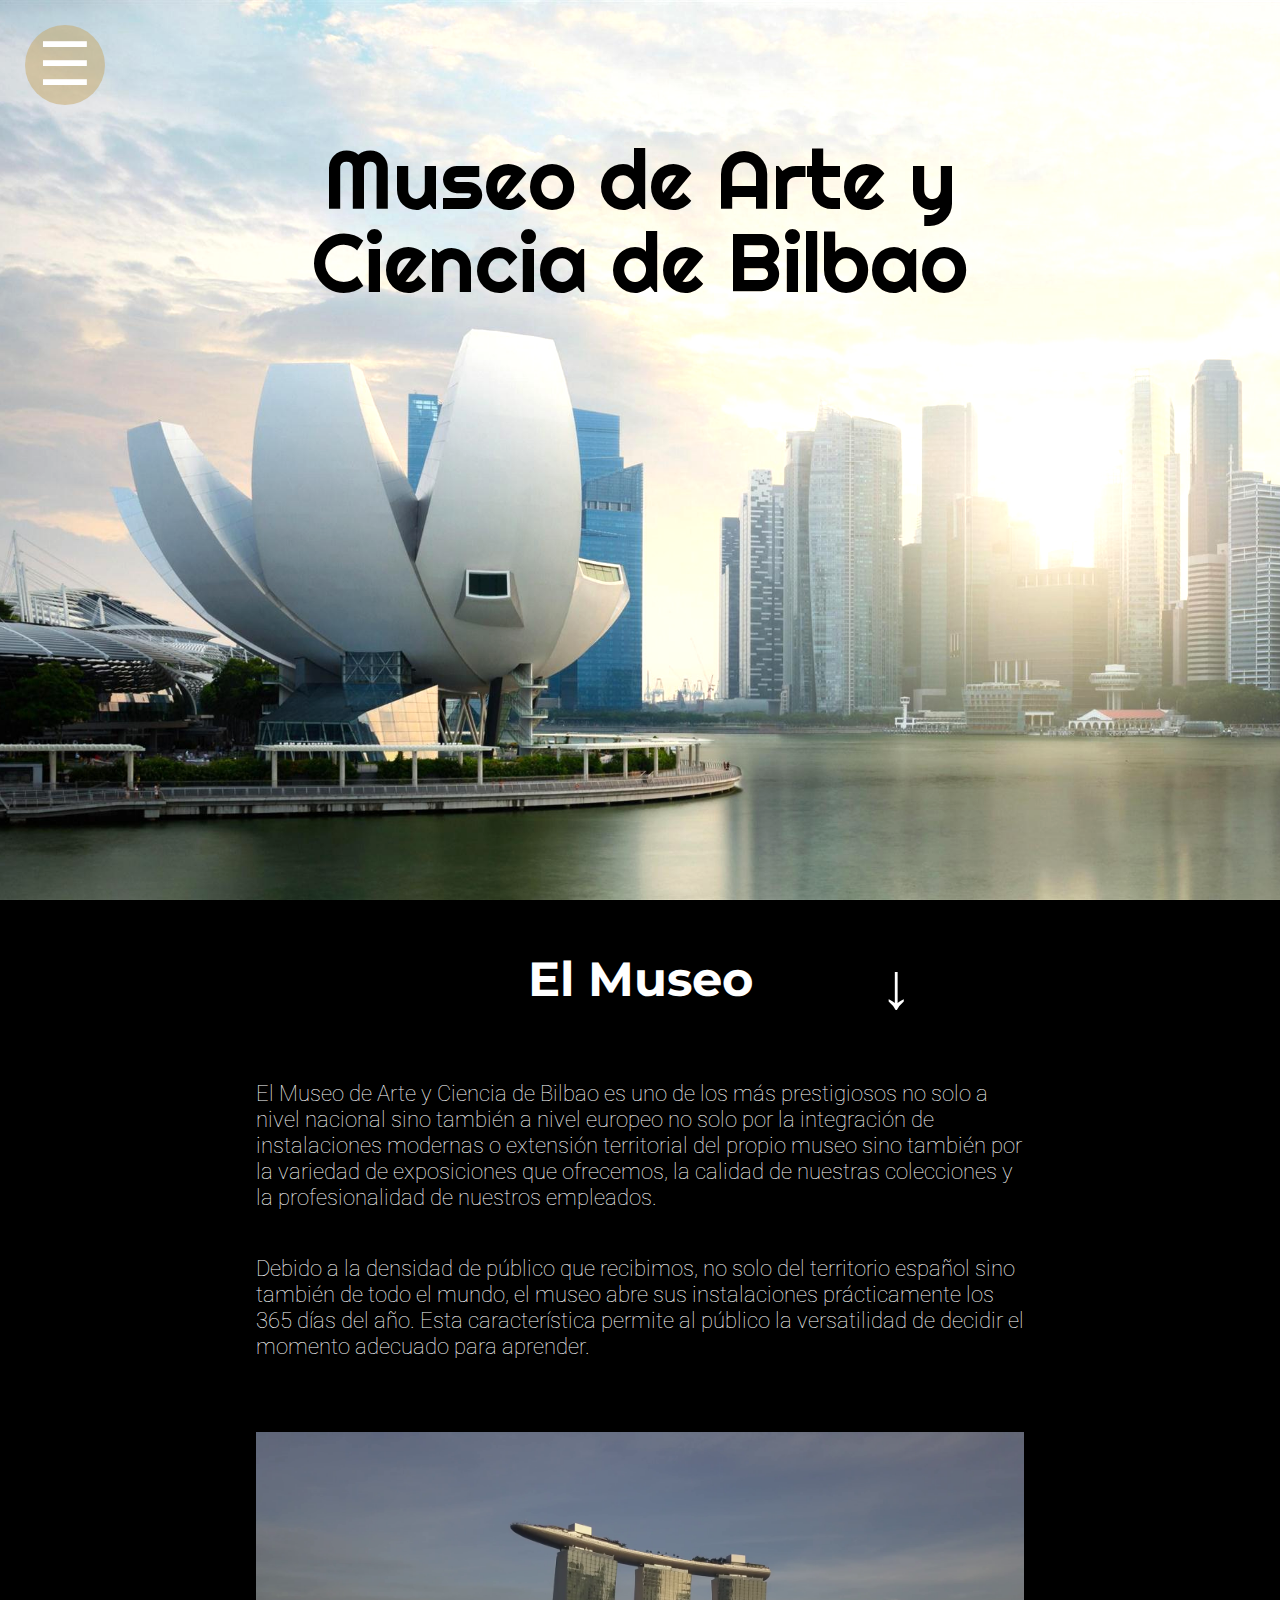
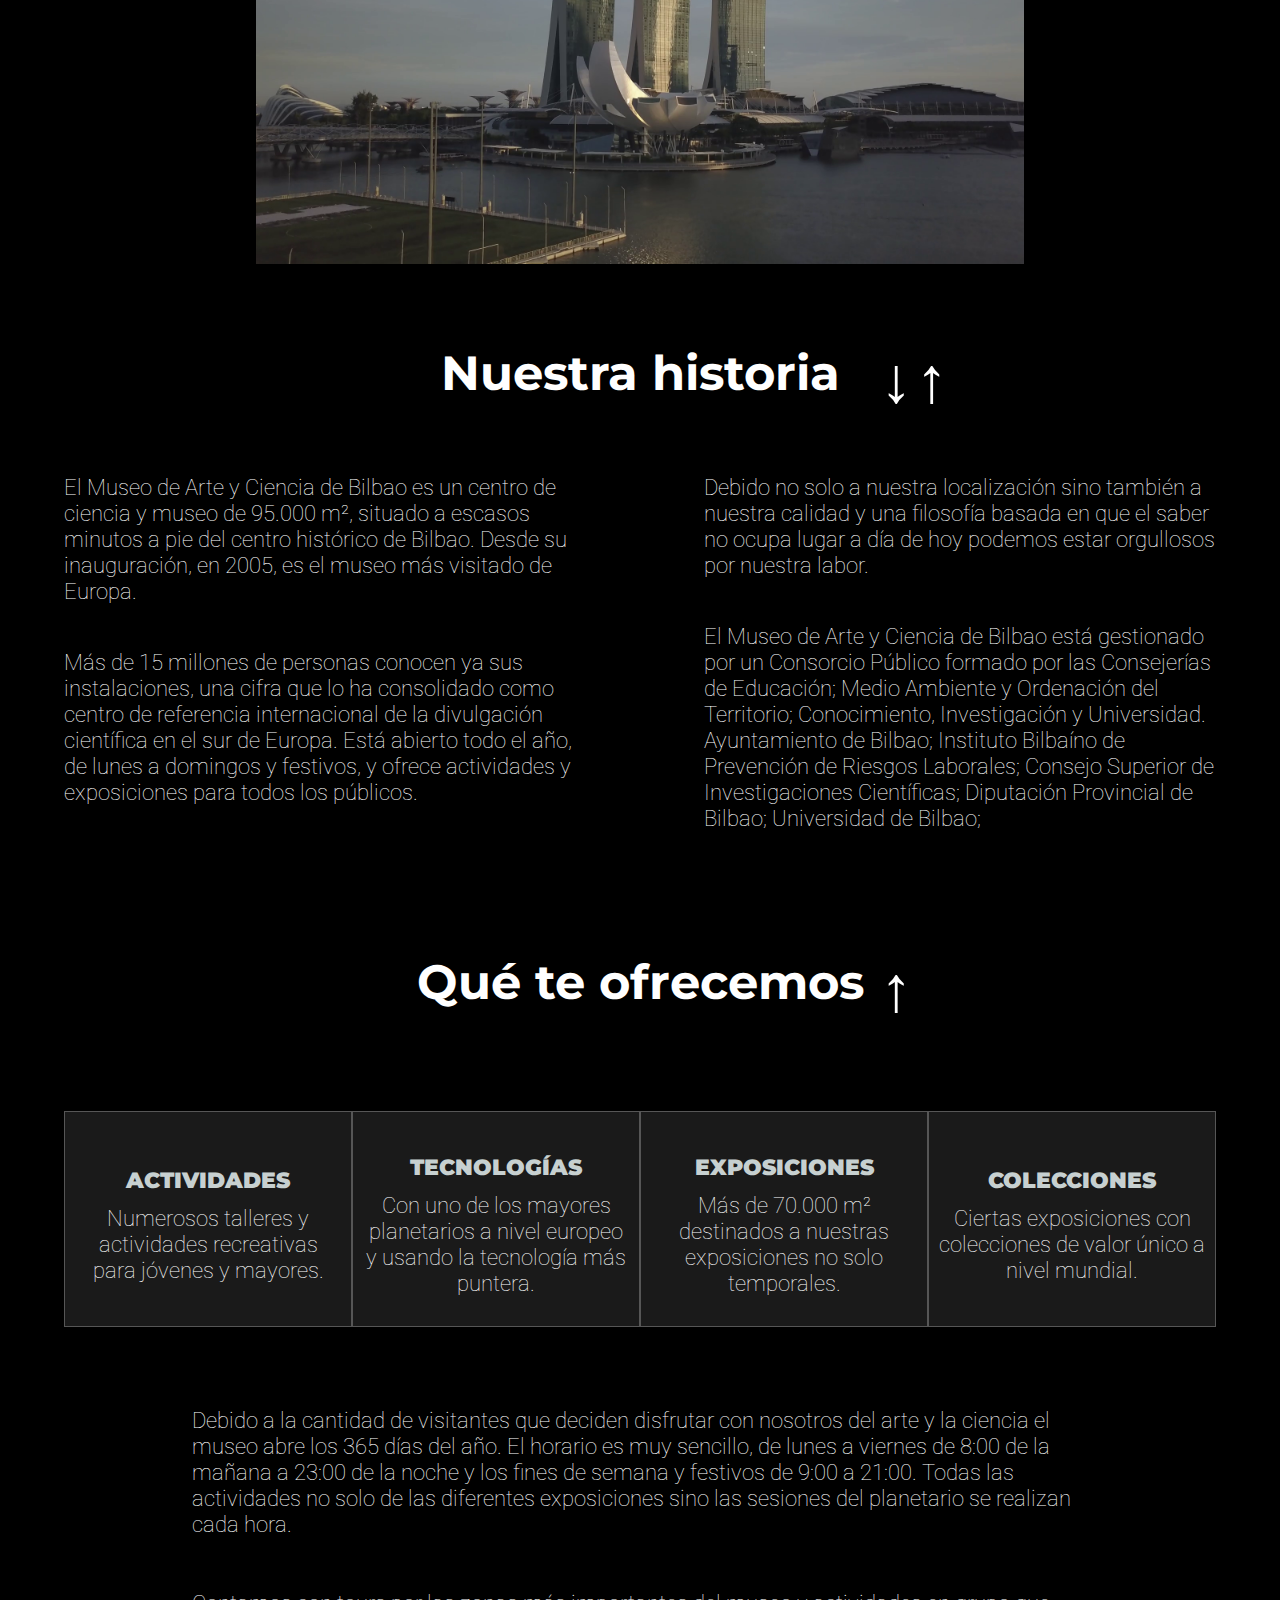
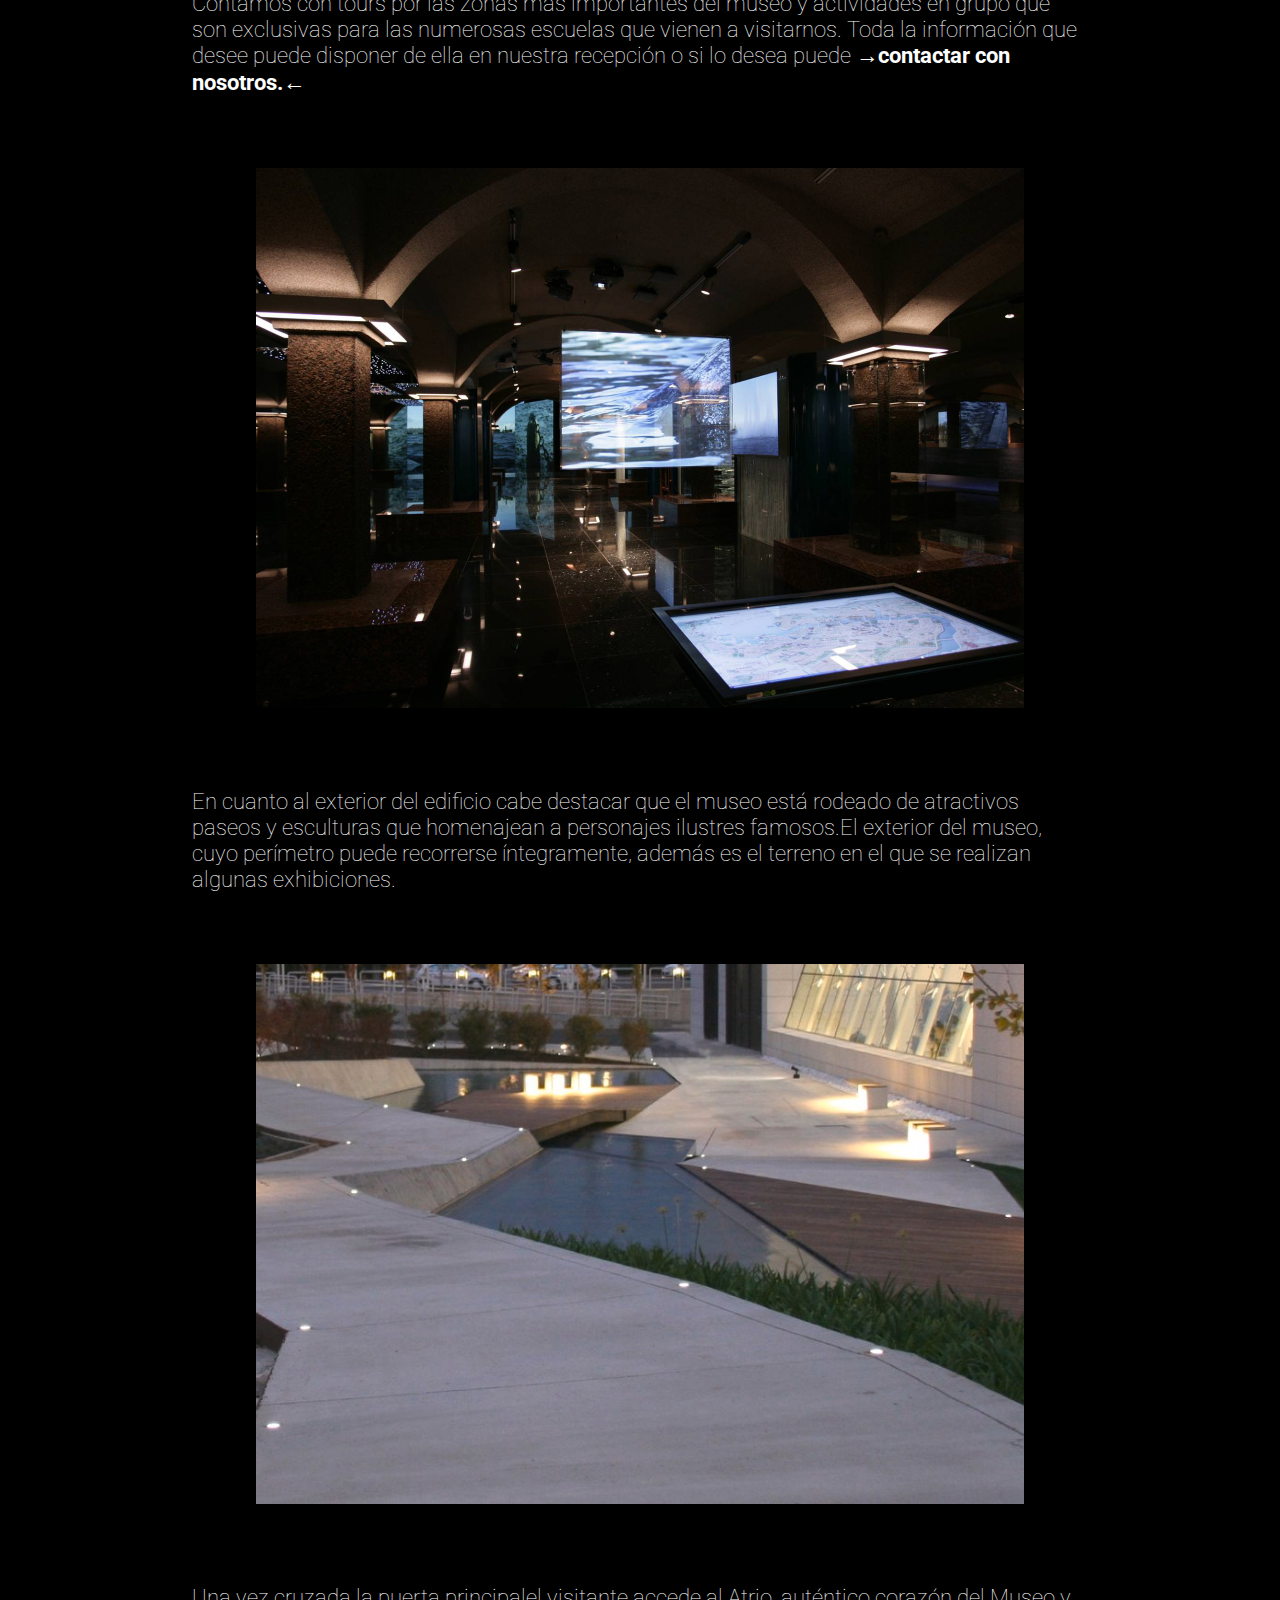
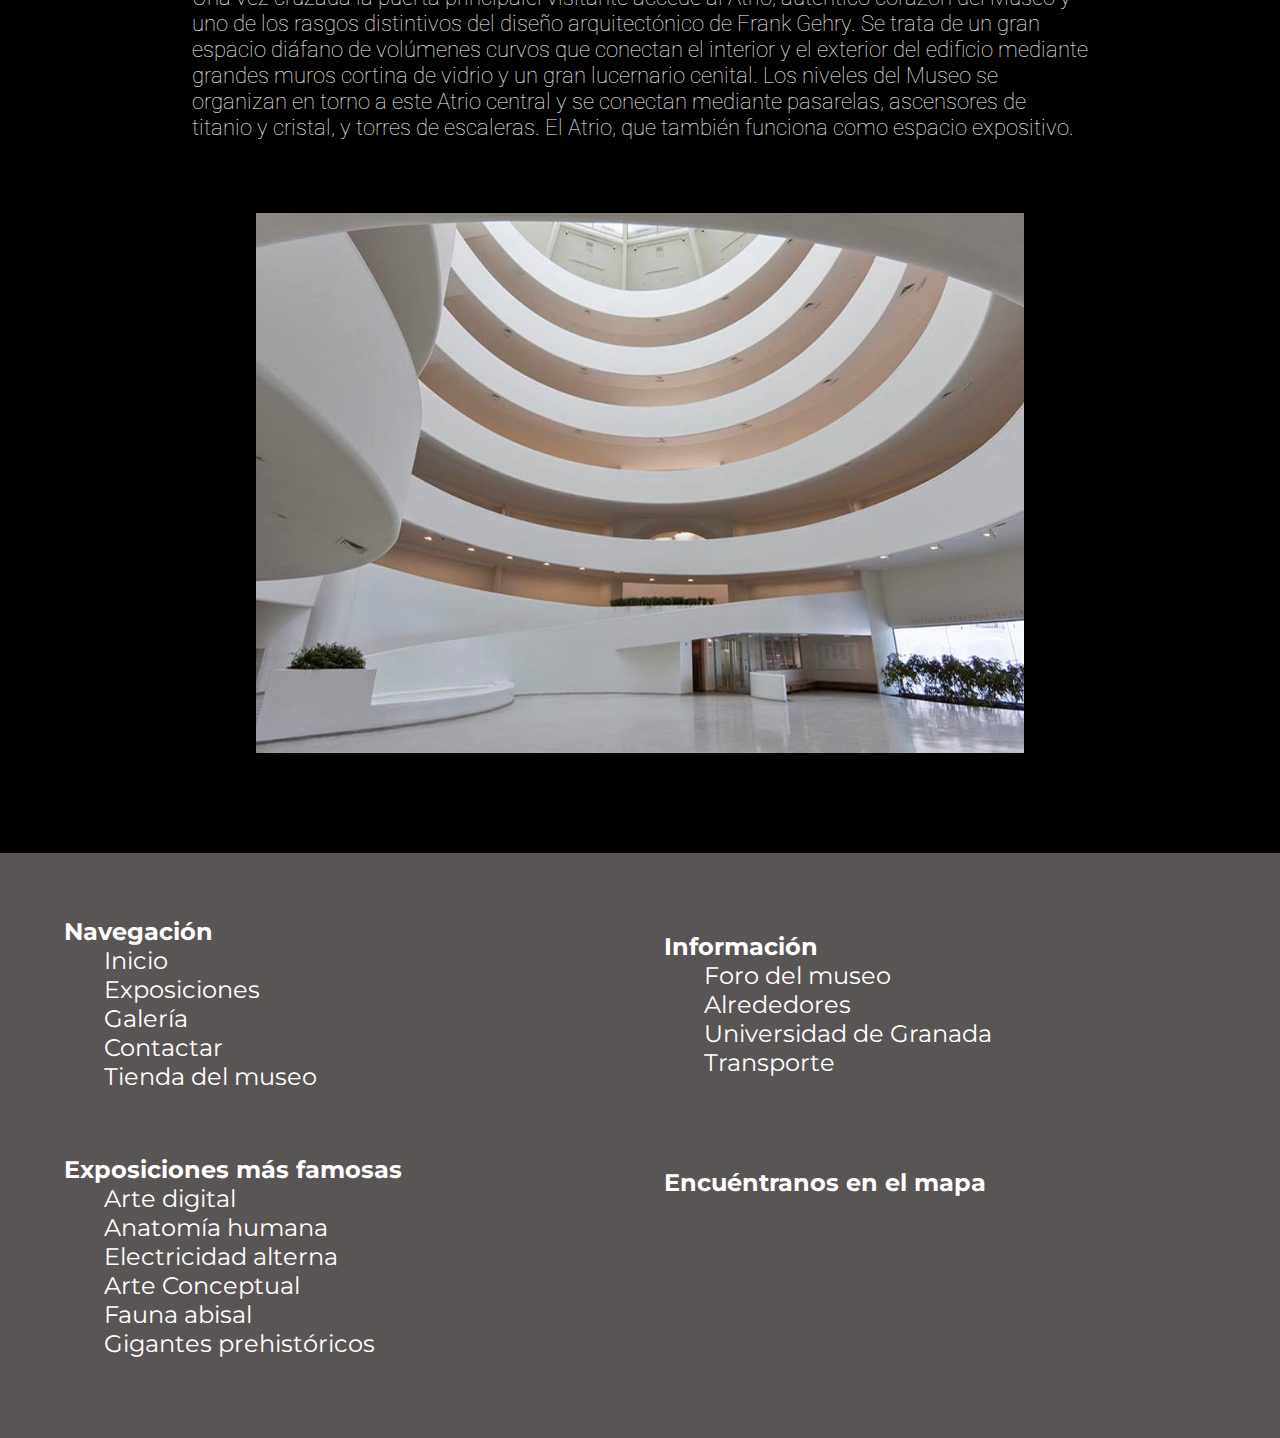
<file: index.html>
<!DOCTYPE html>
<html lang="en">

<head>
    <meta charset="UTF-8">
    <meta name="viewport" content="width=device-width, initial-scale=1.0">
    <script src="https://ajax.googleapis.com/ajax/libs/jquery/3.3.1/jquery.min.js"></script>
    <script type="text/javascript" src="Assets/js/sidemenubar.js"></script>
    <link rel="icon" href="Assets/images/favicon.png"/>
    <link rel="stylesheet" href="Assets/css/inicio.css" type="text/css" />
    <title>Inicio</title>
</head>

<body>
    <div id="mySidemenu" class="sidemenu">
        <a href="javascript:void(0)" class="close" id="burgerClose">&times;</a>
        <div class="sm-wrapper" id="listaa">
            <a class="linksMenu" href="#inicio">INICIO</a>
            <a class="linksMenu" href="Assets/exposiciones.html">EXPOSICIONES</a>
            <a class="linksMenu" href="Assets/galeria.html">GALERIA</a>
            <a class="linksMenu" href="Assets/contacto.html">CONTACTAR</a>
        </div>
    </div>
    <div class="wrapper" id="wrapper">
        <div class="burger" id="burger">&#9776;</div>
        <div class="portada">
            <div id="slideshow">
                <div>
                    <a href="#inicio"><p class="cambialetra">Museo de Arte y Ciencia de Bilbao</p></a>
                </div>
            </div>
        </div>
        <div id="inicio">
            <div id="introduccion">
                <h1>El Museo</h1>
                <a href="#quienessomos" class="script flechaabajo">&darr;</a>
                <p>El Museo de Arte y Ciencia de Bilbao es uno de los más prestigiosos no solo a nivel nacional sino también a nivel europeo no solo por la integración de instalaciones modernas o extensión territorial del propio museo sino también por la variedad de exposiciones que ofrecemos, la calidad de nuestras colecciones y la profesionalidad de nuestros empleados.</p>
                <div class="cambioorden">
                    <p>Debido a la densidad de público que recibimos, no solo del territorio español sino también de todo el mundo, el museo abre sus instalaciones prácticamente los 365 días del año. Esta característica permite al público la versatilidad de decidir el momento adecuado para aprender.</p>
                    <img class="efectoimagen" src="Assets/images/introduccion.jpg">
                </div>
            </div>
            <div id="quienessomos">
                <h1>Nuestra <br class="bajar">historia</h1>
                <a href="#queofrecemos" class="script flechaabajo">&darr;</a><a href="#introduccion" class="script flechaarriba">&uarr;</a>
                <div id="columnas">
                    <div class="colleft">
                        <p>El Museo de Arte y Ciencia de Bilbao es un centro de ciencia y museo de 95.000 m², situado a escasos minutos a pie del centro histórico de Bilbao. Desde su inauguración, en 2005, es el museo más visitado de Europa.</p>
                        <p>Más de 15 millones de personas conocen ya sus instalaciones, una cifra que lo ha consolidado como centro de referencia internacional de la divulgación científica en el sur de Europa. Está abierto todo el año, de lunes a domingos y festivos, y ofrece actividades y exposiciones para todos los públicos.</p>
                    </div>
                    <div class="colright">
                        <p>Debido no solo a nuestra localización sino también a nuestra calidad y una filosofía basada en que el saber no ocupa lugar a día de hoy podemos estar orgullosos por nuestra labor.</p>
                        <p>El Museo de Arte y Ciencia de Bilbao está gestionado por un Consorcio Público formado por las Consejerías de Educación; Medio Ambiente y Ordenación del Territorio; Conocimiento, Investigación y Universidad. Ayuntamiento de Bilbao; Instituto Bilbaíno de Prevención de Riesgos Laborales; Consejo Superior de Investigaciones Científicas; Diputación Provincial de Bilbao; Universidad de Bilbao;</p>
                    </div>
                </div>
            </div>
            <div id="queofrecemos">
                <h1>Qué te <br class="bajar">ofrecemos</h1>
                <a href="#quienessomos" class="script flechaabajo">&uarr;</a>
                <div class="datosContacto">
                    <div class="itemInfo">
                        <h3 class="tituloInfo">ACTIVIDADES</h3>
                        <p>Numerosos talleres y actividades recreativas para jóvenes y mayores.</p>
                    </div>
                    <div class="itemInfo">
                        <h3 class="tituloInfo">TECNOLOGÍAS</h3>
                        <p>Con uno de los mayores planetarios a nivel europeo y usando la tecnología más puntera.</p>
                    </div>
                    <div class="itemInfo">
                        <h3 class="tituloInfo">EXPOSICIONES</h3>
                        <p>Más de 70.000 m² destinados a nuestras exposiciones no solo temporales. </p>
                    </div>
                    <div class="itemInfo">
                        <h3 class="tituloInfo">COLECCIONES</h3>
                        <p>Ciertas exposiciones con colecciones de valor único a nivel mundial.</p>
                    </div>
                </div>
            <p class="informacion">Debido a la cantidad de visitantes  que deciden disfrutar con nosotros del arte y la ciencia el museo abre los 365 días del año. El horario es muy sencillo, de lunes a viernes de 8:00 de la mañana a 23:00 de la noche y los fines de semana y festivos de 9:00 a 21:00. Todas las actividades no solo de las diferentes exposiciones sino las sesiones del planetario se realizan cada hora.</p>
            <p class="informacion">Contamos con tours por las zonas más importantes del museo y actividades en grupo que son exclusivas para las numerosas escuelas que vienen a visitarnos. Toda la información que desee puede disponer de ella en nuestra recepción o si lo desea puede <a id="acontacto" href="Assets/contacto.html">&rarr;contactar con nosotros.&larr;</a></p>
            <div id="fotoquienessomos" class="efectoimagen">
            </div>
            <p class="informacion">En cuanto al exterior del edificio cabe destacar que el museo está rodeado de atractivos paseos y esculturas que homenajean a personajes ilustres famosos.El exterior del museo, cuyo perímetro puede recorrerse íntegramente, además es el terreno en el que se realizan algunas exhibiciones.</p>
            <div id="exterior" class="efectoimagen">
            </div>
            <p class="informacion"> Una vez cruzada la puerta principalel visitante accede al Atrio, auténtico corazón del Museo y uno de los rasgos distintivos del diseño arquitectónico de Frank Gehry. Se trata de un gran espacio diáfano de volúmenes curvos que conectan el interior y el exterior del edificio mediante grandes muros cortina de vidrio y un gran lucernario cenital. Los niveles del Museo se organizan en torno a este Atrio central y se conectan mediante pasarelas, ascensores de titanio y cristal, y torres de escaleras. El Atrio, que también funciona como espacio expositivo.</p>
            <div id="interior" class="efectoimagen">
            </div>
        </div>
        <div class="footer">
            <div class="leftfooter">
                <div class="nav2">
                    <p class="navinfo">Navegación</p>
                    <ul>
                        <li><a class="linksMenu" href="#inicio">Inicio</a></li>
                        <li><a class="linksMenu" href="Assets/exposiciones.html">Exposiciones</a></li>
                        <li><a class="linksMenu" href="Assets/galeria.html">Galería</a></li>
                        <li><a class="linksMenu" href="Assets/contacto.html">Contactar</a></li>
                        <li><a class="linksMenu" href="#">Tienda del museo</a></li>
                    </ul>
                </div>
                <div class="nav3">
                    <p class="navinfo">Información</p>
                    <ul>
                        <li><a class="linksMenu" href="#">Foro del museo</a></li>
                        <li><a class="linksMenu" href="#">Alrededores</a></li>
                        <li><a class="linksMenu" href="#">Universidad de Granada</a></li>
                        <li><a class="linksMenu" href="#">Transporte</a></li>
                    </ul>
                </div>
                <div class="nav3">
                    <p class="navinfo">Exposiciones más famosas</p>
                    <ul>
                        <li><a class="linksMenu" href="#">Arte digital</a></li>
                        <li><a class="linksMenu" href="#">Anatomía humana</a></li>
                        <li><a class="linksMenu" href="#">Electricidad alterna</a></li>
                        <li><a class="linksMenu" href="#">Arte Conceptual</a></li>
                        <li><a class="linksMenu" href="#">Fauna abisal</a></li>
                        <li><a class="linksMenu" href="#">Gigantes prehistóricos</a></li>
                    </ul>
                </div>
                <div class="flag">
                    <p>Encuéntranos en el mapa</p>
                    <iframe src="https://www.google.com/maps/embed?pb=!1m18!1m12!1m3!1d2905.176826694936!2d-2.9362004845146954!3d43.26867117913631!2m3!1f0!2f0!3f0!3m2!1i1024!2i768!4f13.1!3m3!1m2!1s0xd4e4fdede6031b5%3A0x508893b7cdaf6dad!2sMuseo+Guggenheim+Bilbao!5e0!3m2!1ses!2ses!4v1546909001477"></iframe>
                </div>
            </div>
        </div>
    </div>
    <script>
        $(document).ready(function() {
            // Add smooth scrolling to all links
            $("a").on('click', function(event) {
                if (this.hash !== "") {
                    event.preventDefault();
                    var hash = this.hash;
                    $('html, body').animate({
                        scrollTop: $(hash).offset().top
                    }, 1500, function() {
                        window.location.hash = hash;
                    });
                }
            });
        });
    </script>
    <script type="text/javascript">
        document.getElementById('burger').addEventListener('click', openSM);
        document.getElementById('burgerClose').addEventListener('click', closeSM);
    </script>
</body>

</html>
</file>
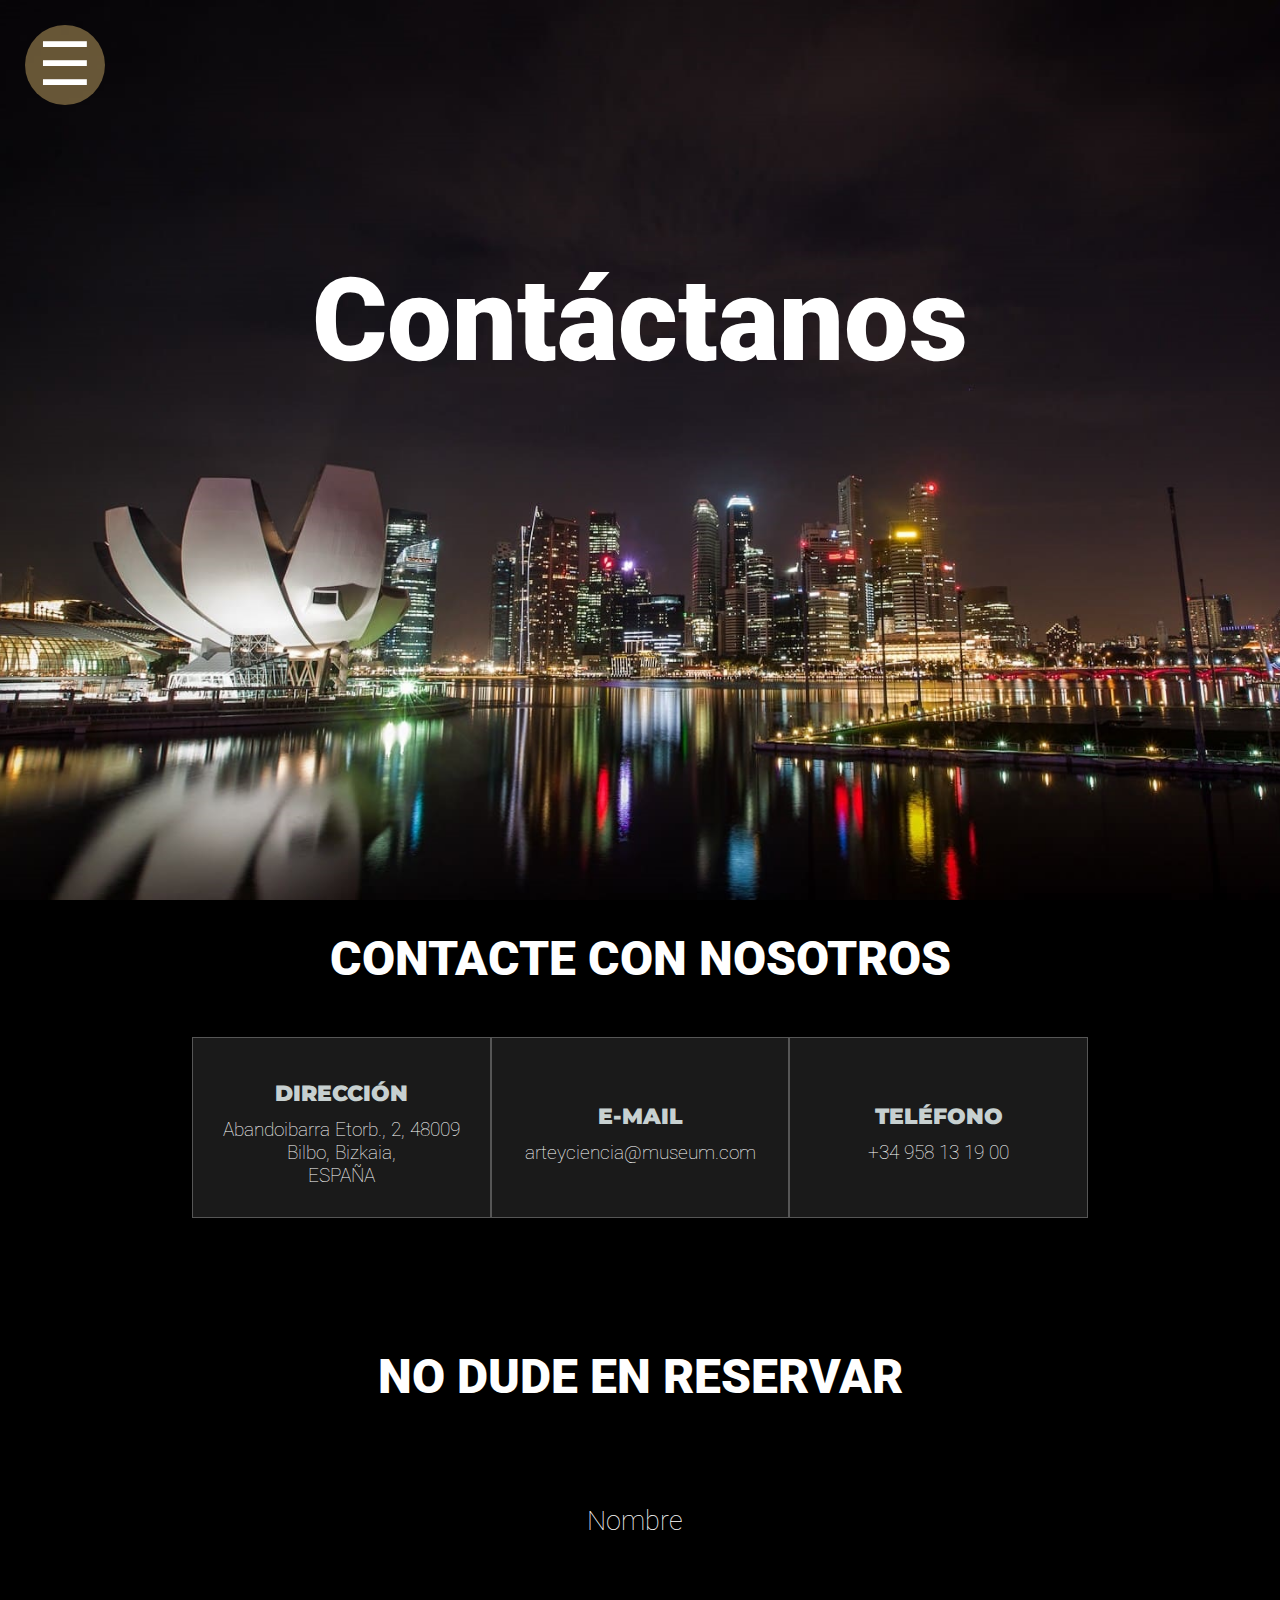
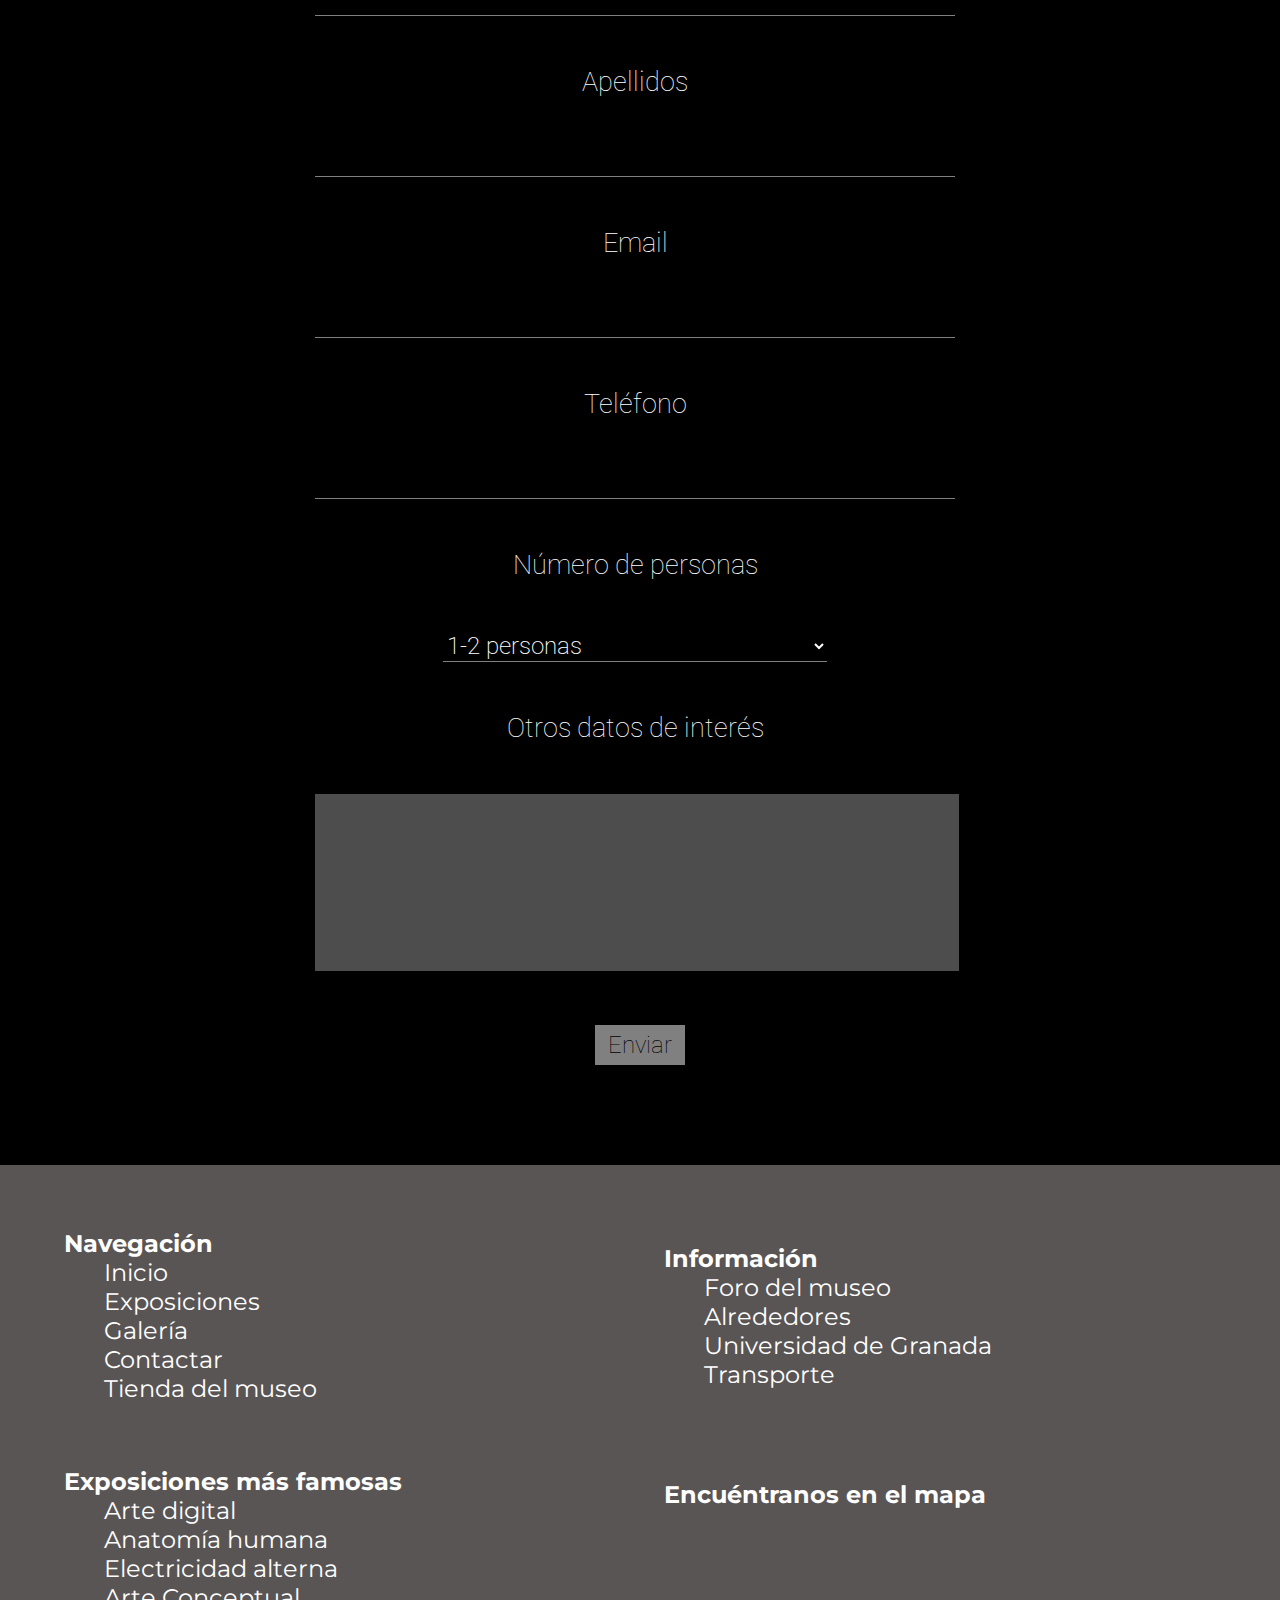
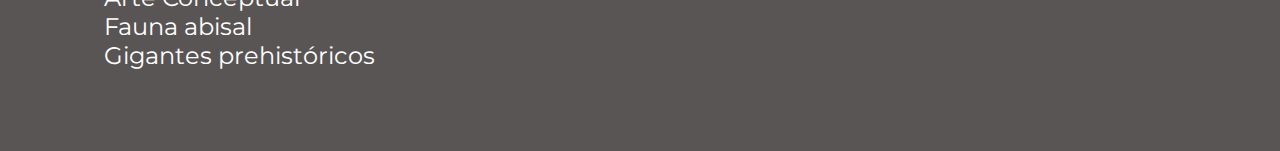
<file: Assets/contacto.html>
<!DOCTYPE html>
<html lang="en">

<head>
    <meta charset="UTF-8">
    <meta name="viewport" content="width=device-width, initial-scale=1.0">
    <script src="https://ajax.googleapis.com/ajax/libs/jquery/3.3.1/jquery.min.js"></script>
    <script type="text/javascript" src="js/sidemenubar.js"></script>
    <link rel="icon" href="images/favicon.png"/>
    <link rel="stylesheet" href="css/contacto.css" type="text/css" />
    <title>Contactar</title>
</head>

<body>
    <div id="mySidemenu" class="sidemenu">
        <a href="javascript:void(0)" class="close" id="burgerClose">&times;</a>
        <div class="sm-wrapper" id="listaa">
            <a class="linksMenu" href="../index.html">INICIO</a>
            <a class="linksMenu" href="exposiciones.html">EXPOSICIONES</a>
            <a class="linksMenu" href="galeria.html">GALERIA</a>
            <a class="linksMenu" href="#contacto">CONTACTAR</a>
        </div>
    </div>
    <div class="wrapper" id="wrapper">
        <div class="burger" id="burger">&#9776;</div>
        <div class="portada">
            <div id="slideshow">
                <div>
                    <a href="#contacto"><p class="cambialetra">Contáctanos</p></a>
                </div>
                <div>
                    <a href="#contacto"><p class="cambialetra">Reserva tu visita</p></a>
                </div>
            </div>
        </div>
        <div id="contacto">
            <h1>CONTACTE CON NOSOTROS</h1>
            <div class="datosContacto">
                <div class="itemInfo">
                    <h3 class="tituloInfo">DIRECCIÓN</h3>
                    <p>Abandoibarra Etorb., 2, 48009 Bilbo, Bizkaia, <br>ESPAÑA</p>
                </div>
                <div class="itemInfo">
                    <h3 class="tituloInfo">E-MAIL</h3>
                    <p>arteyciencia@museum.com</p>
                </div>
                <div class="itemInfo">
                    <h3 class="tituloInfo">TELÉFONO</h3>
                    <p>+34 958 13 19 00</p>
                </div>
            </div>
        </div>
        <div id="formulario">
            <h1>NO DUDE EN RESERVAR</h1>
            <form>
                <div id="part1">
                    <p>Nombre</p>
                    <input type="text" name="name" class="data"/>
                    <p>Apellidos</p>
                    <input type="text" name="name" class="data"/>
                    <p>Email</p>
                    <input type="text" name="email" class="data"/>
                    <p>Teléfono</p>
                    <input type="text" name="name" class="data"/>
                    <p>Número de personas</p>
                    <select>
                      <option value="unpar">1-2 personas</option>
                      <option value="dospares">3-5 personas</option>
                      <option value="muchas">Más de 5</option>
                    </select>
                    <p>Otros datos de interés</p>
                    <textarea id="message" name="mensaje"></textarea>
                </div>
                <input type="submit" value="Enviar" id="send"/>
            </form>
        </div>
        <div class="footer">
            <div class="leftfooter">
                <div class="nav2">
                    <p class="navinfo">Navegación</p>
                    <ul>
                        <li><a class="linksMenu" href="../index.html">Inicio</a></li>
                        <li><a class="linksMenu" href="exposiciones.html">Exposiciones</a></li>
                        <li><a class="linksMenu" href="galeria.html">Galería</a></li>
                        <li><a class="linksMenu" href="#contacto">Contactar</a></li>
                        <li><a class="linksMenu" href="#">Tienda del museo</a></li>
                    </ul>
                </div>
                <div class="nav3">
                    <p class="navinfo">Información</p>
                    <ul>
                        <li><a class="linksMenu" href="#">Foro del museo</a></li>
                        <li><a class="linksMenu" href="#">Alrededores</a></li>
                        <li><a class="linksMenu" href="#">Universidad de Granada</a></li>
                        <li><a class="linksMenu" href="#">Transporte</a></li>
                    </ul>
                </div>
                <div class="nav3">
                    <p class="navinfo">Exposiciones más famosas</p>
                    <ul>
                        <li><a class="linksMenu" href="#">Arte digital</a></li>
                        <li><a class="linksMenu" href="#">Anatomía humana</a></li>
                        <li><a class="linksMenu" href="#">Electricidad alterna</a></li>
                        <li><a class="linksMenu" href="#">Arte Conceptual</a></li>
                        <li><a class="linksMenu" href="#">Fauna abisal</a></li>
                        <li><a class="linksMenu" href="#">Gigantes prehistóricos</a></li>
                    </ul>
                </div>
                <div class="flag">
                    <p>Encuéntranos en el mapa</p>
                    <iframe src="https://www.google.com/maps/embed?pb=!1m18!1m12!1m3!1d2905.176826694936!2d-2.9362004845146954!3d43.26867117913631!2m3!1f0!2f0!3f0!3m2!1i1024!2i768!4f13.1!3m3!1m2!1s0xd4e4fdede6031b5%3A0x508893b7cdaf6dad!2sMuseo+Guggenheim+Bilbao!5e0!3m2!1ses!2ses!4v1546909001477"></iframe>
                </div>
            </div>
        </div>
    </div>
    <script>
        $(document).ready(function() {
            // Add smooth scrolling to all links
            $("a").on('click', function(event) {
                if (this.hash !== "") {
                    event.preventDefault();
                    var hash = this.hash;
                    $('html, body').animate({
                        scrollTop: $(hash).offset().top
                    }, 1500, function() {
                        window.location.hash = hash;
                    });
                }
            });
        });
    </script>
    <script type="text/javascript">
        document.getElementById('burger').addEventListener('click', openSM);
        document.getElementById('burgerClose').addEventListener('click', closeSM);
    </script>
    <script>
        $("#slideshow > div:gt(0)").hide();
        setInterval(function() {
            $('#slideshow > div:first')
                .fadeOut(1000)
                .next().delay(1000)
                .fadeIn(1000)
                .end()
                .appendTo('#slideshow');
        }, 3000);
    </script>
</body>

</html>
</file>
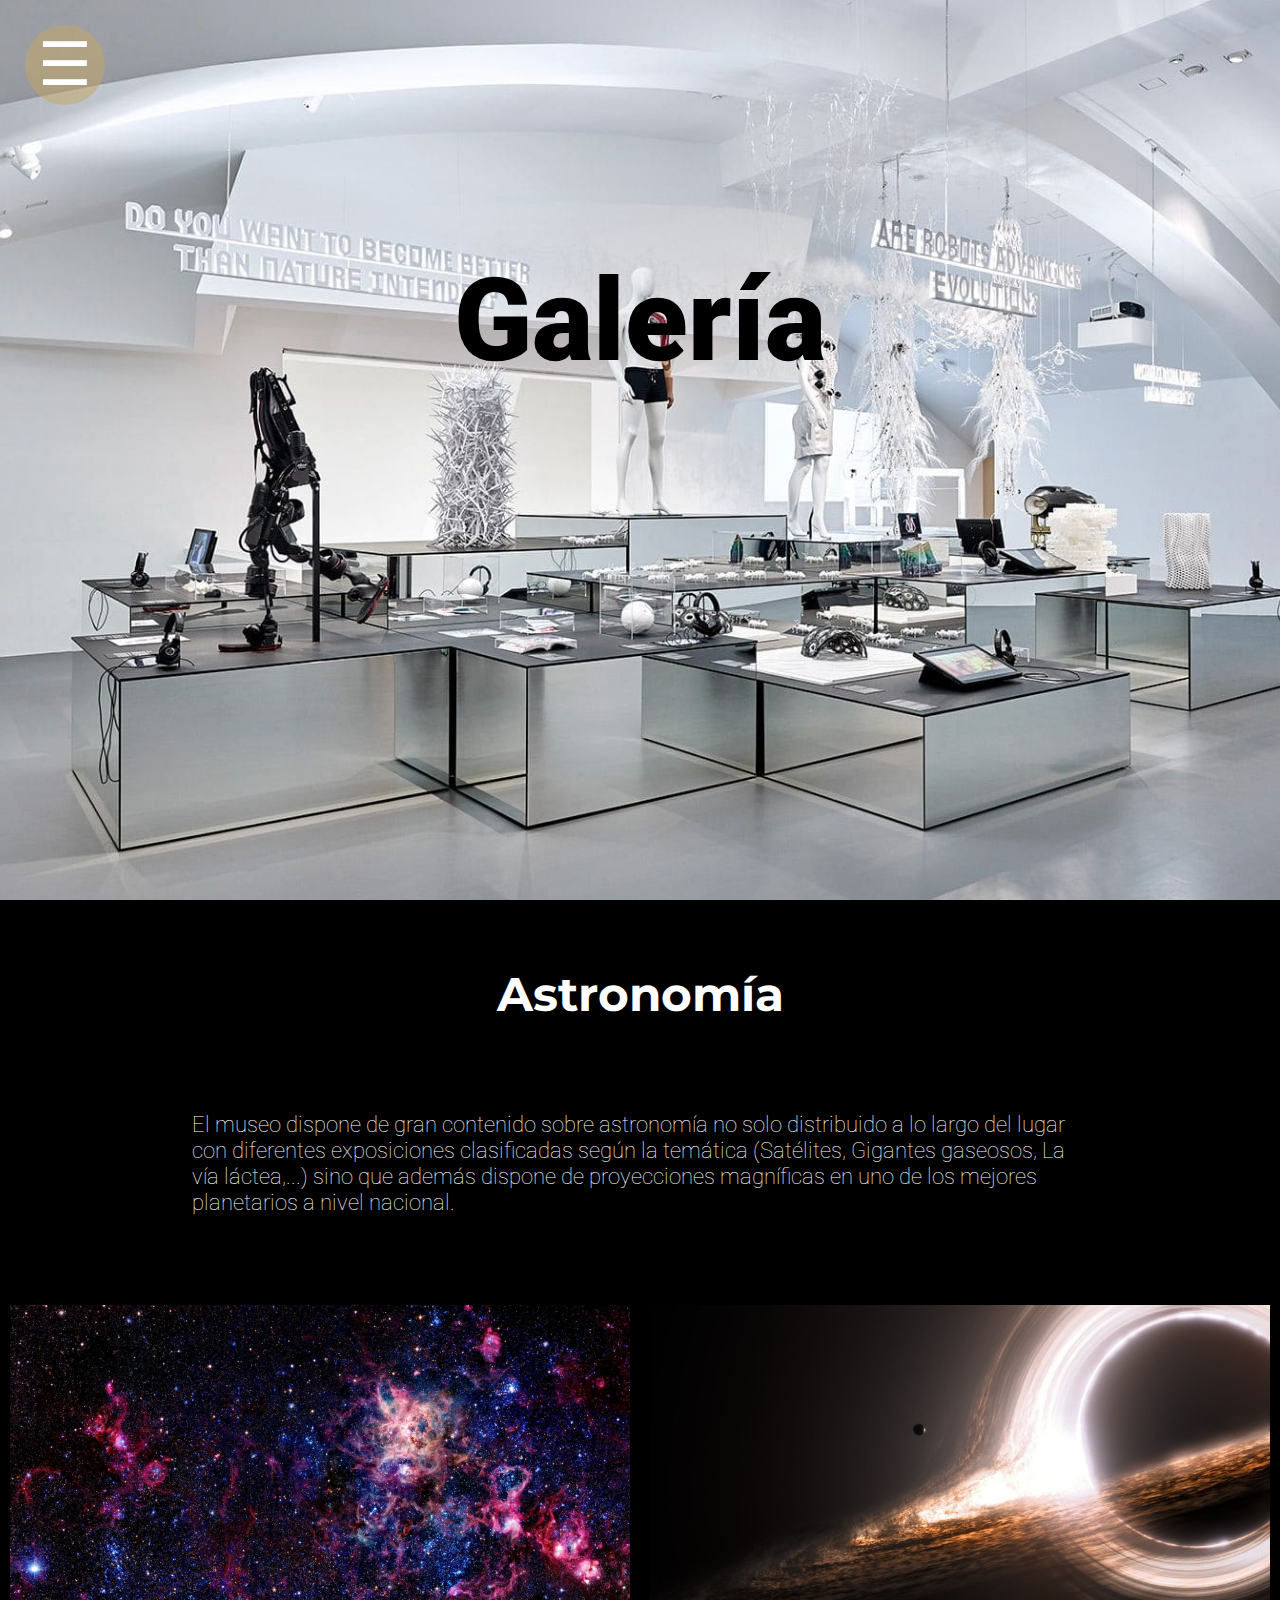
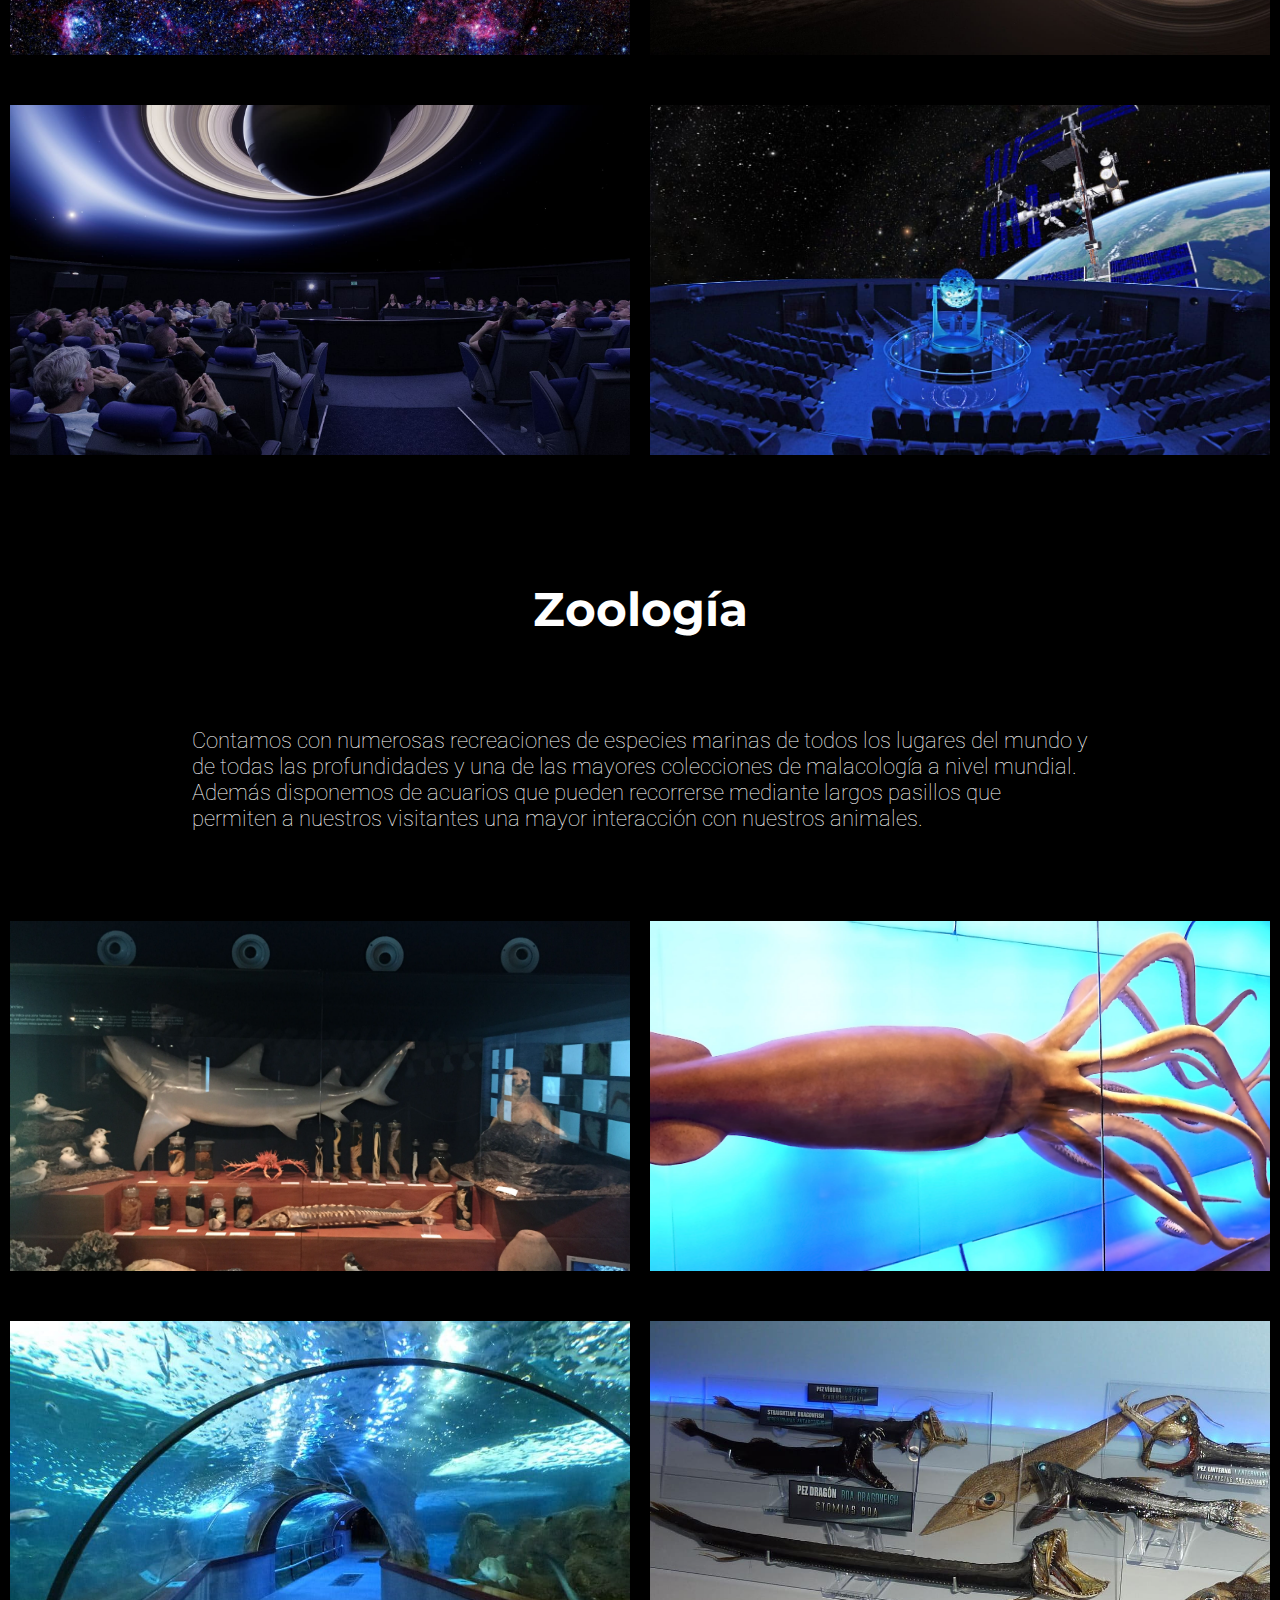
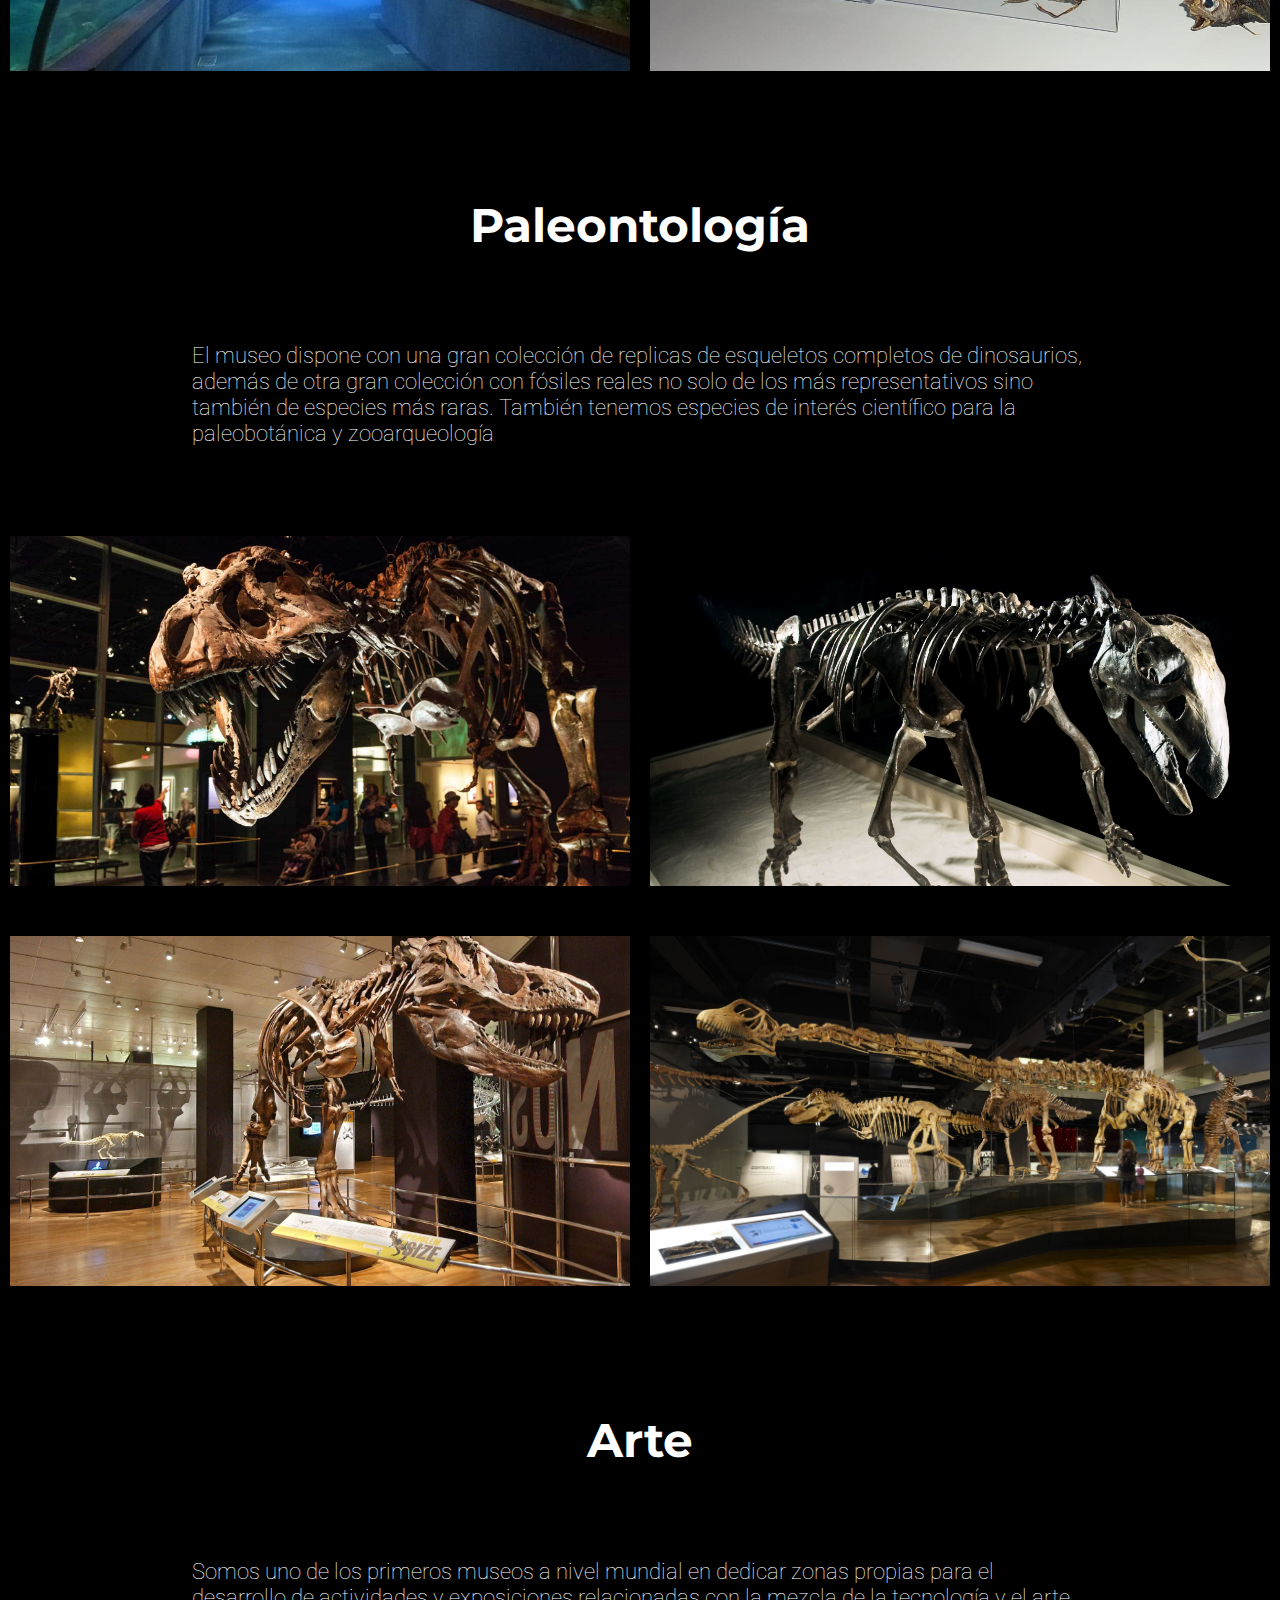
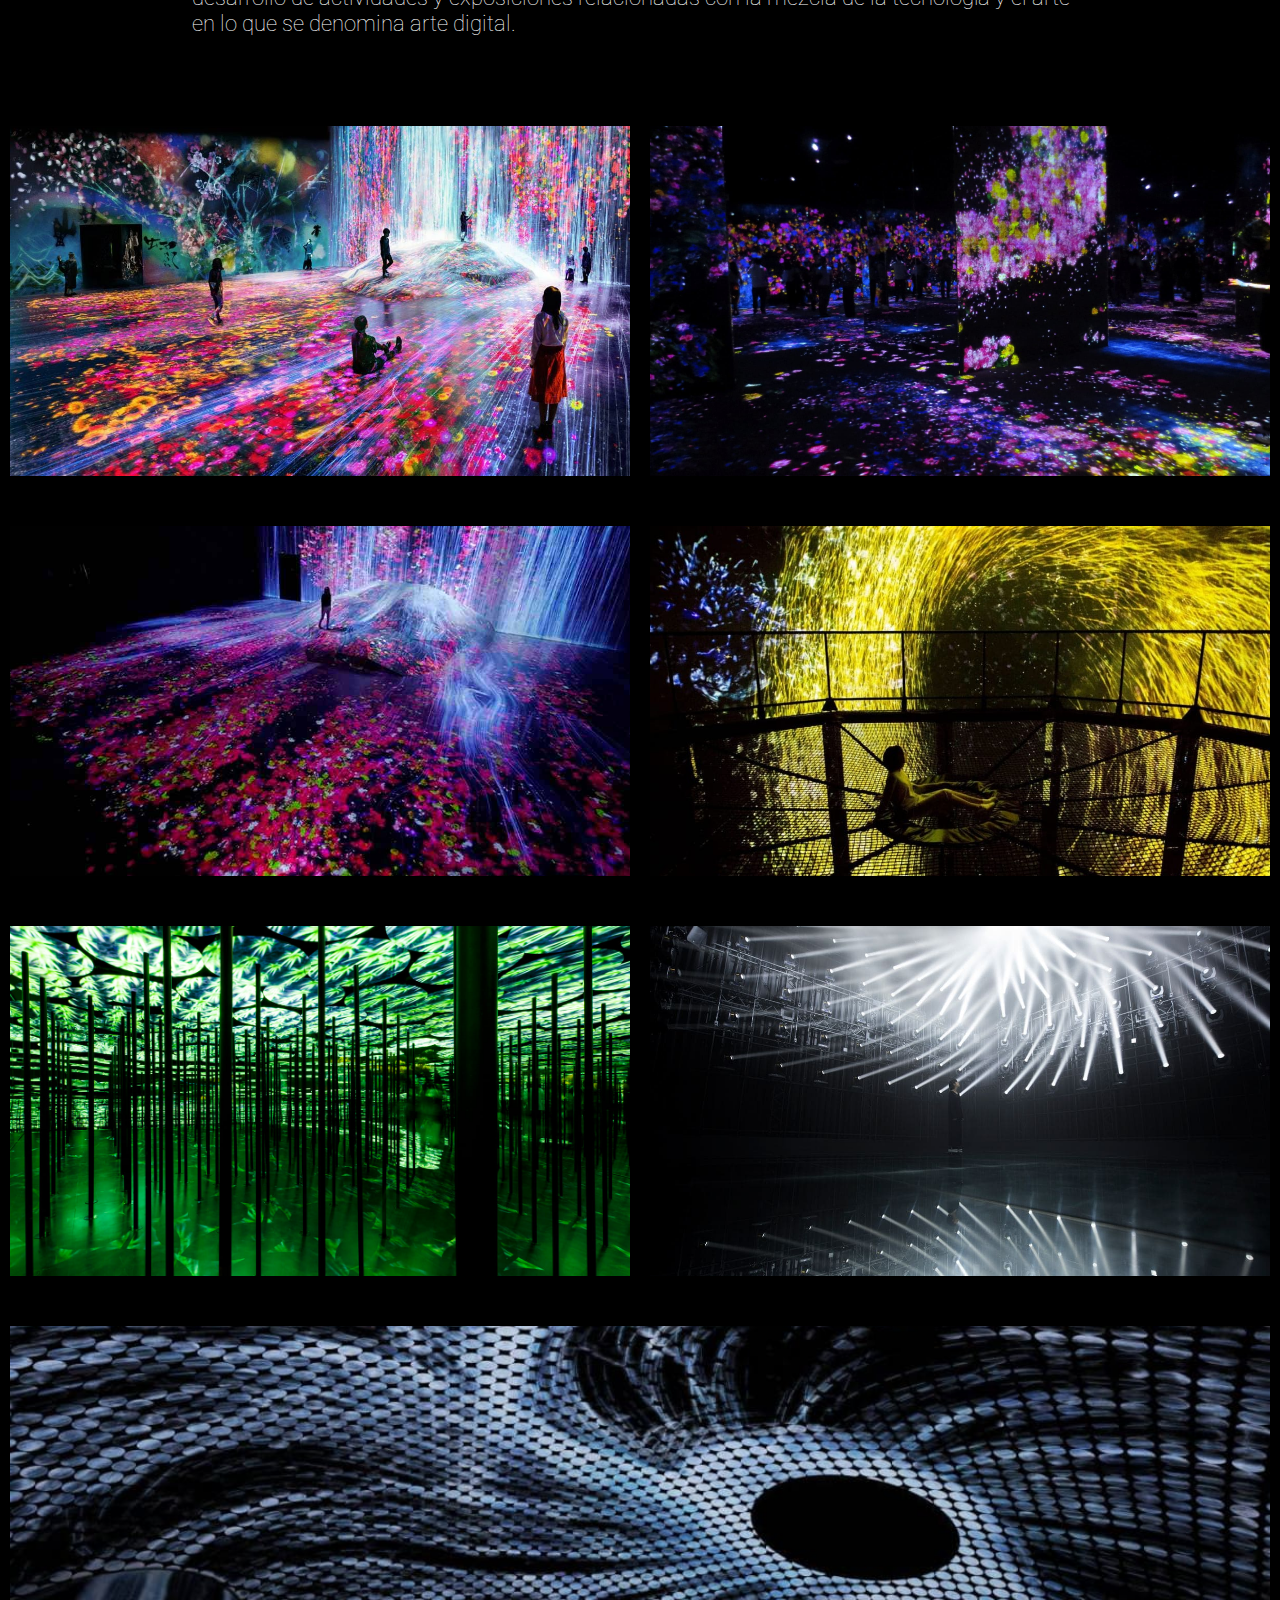
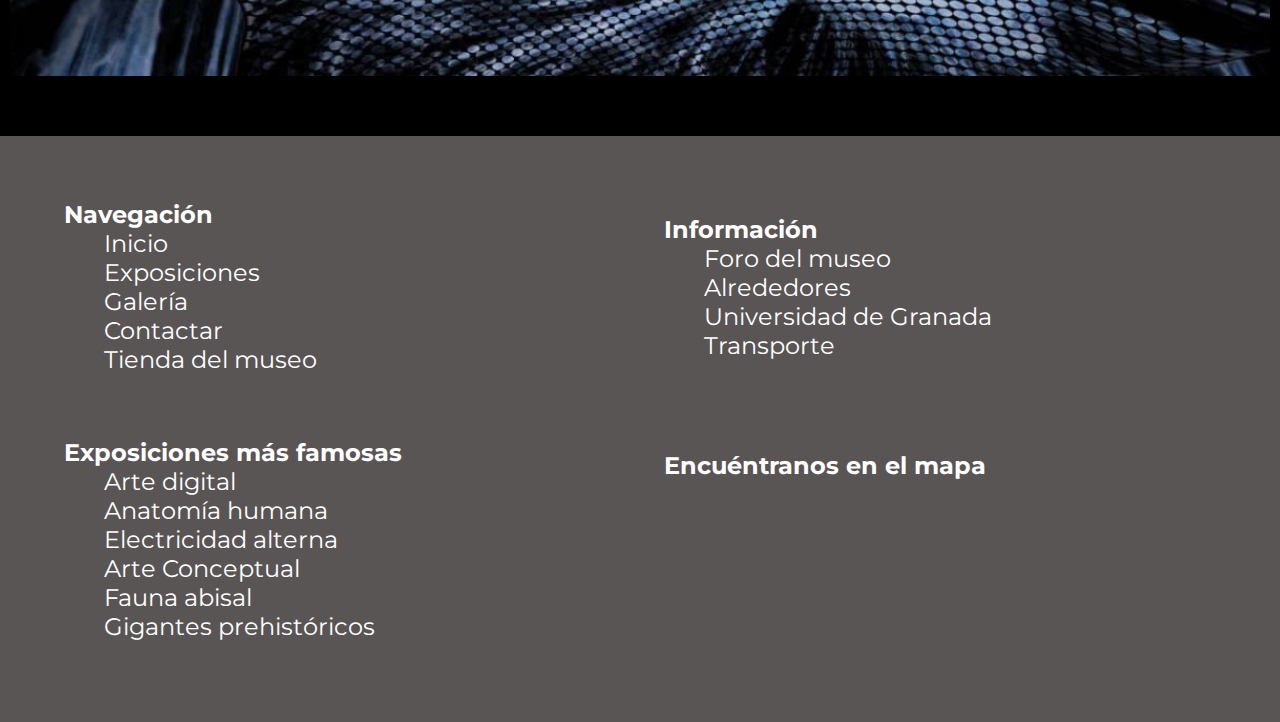
<file: Assets/galeria.html>
<!DOCTYPE html>
<html lang="en">

<head>
    <meta charset="UTF-8">
    <meta name="viewport" content="width=device-width, initial-scale=1.0">
    <script src="https://ajax.googleapis.com/ajax/libs/jquery/3.3.1/jquery.min.js"></script>
    <script type="text/javascript" src="js/sidemenubar.js"></script>
    <link rel="icon" href="images/favicon.png"/>
    <link rel="stylesheet" href="css/galeria.css" type="text/css" />
    <title>Galería</title>
</head>

<body>
    <div id="mySidemenu" class="sidemenu">
        <a href="javascript:void(0)" class="close" id="burgerClose">&times;</a>
        <div class="sm-wrapper" id="listaa">
            <a class="linksMenu" href="../index.html">INICIO</a>
            <a class="linksMenu" href="exposiciones.html">EXPOSICIONES</a>
            <a class="linksMenu script" href="#galeria">GALERÍA</a>
            <a class="linksMenu" href="contacto.html">CONTACTAR</a>
        </div>
    </div>
    <div class="wrapper" id="wrapper">
        <div class="burger" id="burger">&#9776;</div>
        <div class="portada">
            <div id="slideshow">
                <div>
                    <a class="script" href="#galeria"><p class="cambialetra">Galería</p></a>
                </div>
            </div>
        </div>
        <div id="galeria">
        
            <div class="modal" id="img1">
                <div class="imagen">
                    <a href="#img4">&#60;</a>
                    <a href="#img2"><img src="images/astronomia1.jpg"></a>
                    <a href="#img2">></a>
                </div>
                <a class="cerrar" href="#astronomia1">X</a>
            </div>
            <div class="modal" id="img2">
                <div class="imagen">
                    <a href="#img1">&#60;</a>
                    <a href="#img3"><img src="images/astronomia2.jpeg"></a>
                    <a href="#img3">></a>
                </div>
                <a class="cerrar" href="#astronomia2">X</a>
            </div>
            <div class="modal" id="img3">
                <div class="imagen">
                    <a href="#img2">&#60;</a>
                    <a href="#img4"><img src="images/astronomia3.jpg"></a>
                    <a href="#img4">></a>
                </div>
                <a class="cerrar" href="#astronomia3">X</a>
            </div>
            <div class="modal" id="img4">
                <div class="imagen">
                    <a href="#img3">&#60;</a>
                    <a href="#img1"><img src="images/astronomia4.jpg"></a>
                    <a href="#img1">></a>
                </div>
                <a class="cerrar" href="#astronomia4">X</a>
            </div>
            <div class="galeriaInfo">
                <h1>Astronomía</h1>
                <p>El museo dispone de gran contenido sobre astronomía no solo distribuido a lo largo del lugar con diferentes exposiciones clasificadas según la temática (Satélites, Gigantes gaseosos, La vía láctea,...) sino que además dispone de proyecciones magníficas en uno de los mejores planetarios a nivel nacional. </p>
                <div class="gallery">
                    <a href="#img1"><div id="astronomia1" class="efectoimagen"></div></a>
                    <a href="#img2"><div id="astronomia2" class="efectoimagen"></div></a>
                    <a href="#img3"><div id="astronomia3" class="efectoimagen"></div></a>
                    <a href="#img4"><div id="astronomia4" class="efectoimagen"></div></a>
                </div>
            </div>
            
            <div class="modal" id="img5">
                <div class="imagen">
                    <a href="#img8">&#60;</a>
                    <a href="#img6"><img src="images/biologia1.jpg"></a>
                    <a href="#img6">></a>
                </div>
                <a class="cerrar" href="#biologia1">X</a>
            </div>
            <div class="modal" id="img6">
                <div class="imagen">
                    <a href="#img5">&#60;</a>
                    <a href="#img7"><img src="images/biologia2.jpg"></a>
                    <a href="#img7">></a>
                </div>
                <a class="cerrar" href="#biologia2">X</a>
            </div>
            <div class="modal" id="img7">
                <div class="imagen">
                    <a href="#img6">&#60;</a>
                    <a href="#img8"><img src="images/biologia3.jpg"></a>
                    <a href="#img8">></a>
                </div>
                <a class="cerrar" href="#biologia3">X</a>
            </div>
            <div class="modal" id="img8">
                <div class="imagen">
                    <a href="#img7">&#60;</a>
                    <a href="#img5"><img src="images/biologia4.jpg"></a>
                    <a href="#img5">></a>
                </div>
                <a class="cerrar" href="#biologia4">X</a>
            </div>
            <div class="galeriaInfo">
                <h1>Zoología</h1>
                <p>Contamos con numerosas recreaciones de especies marinas de todos los lugares del mundo y de todas las profundidades y una de las mayores colecciones de malacología a nivel mundial. Además disponemos de acuarios que pueden recorrerse mediante largos pasillos que permiten a nuestros visitantes una mayor interacción con nuestros animales.</p>
                <div class="gallery">
                    <a href="#img5"><div id="biologia1" class="efectoimagen"></div></a>
                    <a href="#img6"><div id="biologia2" class="efectoimagen"></div></a>
                    <a href="#img7"><div id="biologia3" class="efectoimagen"></div></a>
                    <a href="#img8"><div id="biologia4" class="efectoimagen"></div></a>
                </div>
            </div>

            <div class="modal" id="img9">
                <div class="imagen">
                    <a href="#img12">&#60;</a>
                    <a href="#img10"><img src="images/gigantes1.jpg"></a>
                    <a href="#img10">></a>
                </div>
                <a class="cerrar" href="#gigantes1">X</a>
            </div>
            <div class="modal" id="img10">
                <div class="imagen">
                    <a href="#img9">&#60;</a>
                    <a href="#img11"><img src="images/gigantes2.jpg"></a>
                    <a href="#img11">></a>
                </div>
                <a class="cerrar" href="#gigantes2">X</a>
            </div>
            <div class="modal" id="img11">
                <div class="imagen">
                    <a href="#img10">&#60;</a>
                    <a href="#img12"><img src="images/gigantes3.jpg"></a>
                    <a href="#img12">></a>
                </div>
                <a class="cerrar" href="#gigantes3">X</a>
            </div>
            <div class="modal" id="img12">
                <div class="imagen">
                    <a href="#img11">&#60;</a>
                    <a href="#img9"><img src="images/gigantes4.jpg"></a>
                    <a href="#img9">></a>
                </div>
                <a class="cerrar" href="#gigantes4">X</a>
            </div>
            <div class="galeriaInfo">
                <h1>Paleontología</h1>
                <p>El museo dispone con una gran colección de replicas de esqueletos completos de dinosaurios, además de otra gran colección con fósiles reales no solo de los más representativos sino también de especies más raras. También tenemos especies de interés científico para la paleobotánica y zooarqueología</p>
                <div class="gallery">
                    <a href="#img9"><div id="gigantes1" class="efectoimagen"></div></a>
                    <a href="#img10"><div id="gigantes2" class="efectoimagen"></div></a>
                    <a href="#img11"><div id="gigantes3" class="efectoimagen"></div></a>
                    <a href="#img12"><div id="gigantes4" class="efectoimagen"></div></a>
                </div>
            </div>
        
            <div class="modal" id="img13">
                <div class="imagen">
                    <a href="#img19">&#60;</a>
                    <a href="#img14"><img src="images/arte1.jpg"></a>
                    <a href="#img14">></a>
                </div>
                <a class="cerrar" href="#arte1">X</a>
            </div>
            <div class="modal" id="img14">
                <div class="imagen">
                    <a href="#img13">&#60;</a>
                    <a href="#img15"><img src="images/arte2.jpg"></a>
                    <a href="#img15">></a>
                </div>
                <a class="cerrar" href="#arte2">X</a>
            </div>
            <div class="modal" id="img15">
                <div class="imagen">
                    <a href="#img14">&#60;</a>
                    <a href="#img16"><img src="images/arte3.jpg"></a>
                    <a href="#img16">></a>
                </div>
                <a class="cerrar" href="#arte3">X</a>
            </div>
            <div class="modal" id="img16">
                <div class="imagen">
                    <a href="#img15">&#60;</a>
                    <a href="#img17"><img src="images/arte4.jpg"></a>
                    <a href="#img17">></a>
                </div>
                <a class="cerrar" href="#arte4">X</a>
            </div>
            <div class="modal" id="img17">
                <div class="imagen">
                    <a href="#img16">&#60;</a>
                    <a href="#img18"><img src="images/arte5.jpg"></a>
                    <a href="#img18">></a>
                </div>
                <a class="cerrar" href="#arte5">X</a>
            </div>
            <div class="modal" id="img18">
                <div class="imagen">
                    <a href="#img17">&#60;</a>
                    <a href="#img19"><img src="images/arte6.jpg"></a>
                    <a href="#img19">></a>
                </div>
                <a class="cerrar" href="#arte6">X</a>
            </div>
            <div class="modal" id="img19">
                <div class="imagen">
                    <a href="#img18">&#60;</a>
                    <a href="#img13"><img src="images/arte7.jpg"></a>
                    <a href="#img13">></a>
                </div>
                <a class="cerrar" href="#arte7">X</a>
            </div>
            <div class="galeriaInfo">
                <h1>Arte</h1>
                <p>Somos uno de los primeros museos a nivel mundial en dedicar zonas propias para el desarrollo de actividades y exposiciones relacionadas con la mezcla de la tecnología y el arte en lo que se denomina arte digital. </p>
                <div class="gallery">
                    <a href="#img13"><div id="arte1" class="efectoimagen"></div></a>
                    <a href="#img14"><div id="arte2" class="efectoimagen"></div></a>
                    <a href="#img15"><div id="arte3" class="efectoimagen"></div></a>
                    <a href="#img16"><div id="arte4" class="efectoimagen"></div></a>
                    <a href="#img17"><div id="arte5" class="efectoimagen"></div></a>
                    <a href="#img18"><div id="arte6" class="efectoimagen"></div></a>
                    <a href="#img19"><div id="arte7" class="efectoimagen"></div></a>
                </div>
            </div>
        </div>
        <div class="footer">
            <div class="leftfooter">
                <div class="nav2">
                    <p class="navinfo">Navegación</p>
                    <ul>
                        <li><a class="linksMenu" href="../index.html">Inicio</a></li>
                        <li><a class="linksMenu" href="exposiciones.html">Exposiciones</a></li>
                        <li><a class="linksMenu script" href="#galeria">Galería</a></li>
                        <li><a class="linksMenu" href="contacto.html">Contactar</a></li>
                        <li><a class="linksMenu" href="#">Tienda del museo</a></li>
                    </ul>
                </div>
                <div class="nav3">
                    <p class="navinfo">Información</p>
                    <ul>
                        <li><a class="linksMenu" href="#">Foro del museo</a></li>
                        <li><a class="linksMenu" href="#">Alrededores</a></li>
                        <li><a class="linksMenu" href="#">Universidad de Granada</a></li>
                        <li><a class="linksMenu" href="#">Transporte</a></li>
                    </ul>
                </div>
                <div class="nav3">
                    <p class="navinfo">Exposiciones más famosas</p>
                    <ul>
                        <li><a class="linksMenu" href="#">Arte digital</a></li>
                        <li><a class="linksMenu" href="#">Anatomía humana</a></li>
                        <li><a class="linksMenu" href="#">Electricidad alterna</a></li>
                        <li><a class="linksMenu" href="#">Arte Conceptual</a></li>
                        <li><a class="linksMenu" href="#">Fauna abisal</a></li>
                        <li><a class="linksMenu" href="#">Gigantes prehistóricos</a></li>
                    </ul>
                </div>
                <div class="flag">
                    <p>Encuéntranos en el mapa</p>
                    <iframe src="https://www.google.com/maps/embed?pb=!1m18!1m12!1m3!1d2905.176826694936!2d-2.9362004845146954!3d43.26867117913631!2m3!1f0!2f0!3f0!3m2!1i1024!2i768!4f13.1!3m3!1m2!1s0xd4e4fdede6031b5%3A0x508893b7cdaf6dad!2sMuseo+Guggenheim+Bilbao!5e0!3m2!1ses!2ses!4v1546909001477"></iframe>
                </div>
            </div>
    </div>
    <script>
        $(document).ready(function() {
            // Add smooth scrolling to all links
            $("a.script").on('click', function(event) {
                if (this.hash !== "") {
                    event.preventDefault();
                    var hash = this.hash;
                    $('html, body').animate({
                        scrollTop: $(hash).offset().top
                    }, 1500, function() {
                        window.location.hash = hash;
                    });
                }
            });
        });
    </script>
    <script type="text/javascript">
        document.getElementById('burger').addEventListener('click', openSM);
        document.getElementById('burgerClose').addEventListener('click', closeSM);
    </script>
</body>

</html>
</file>
<file: Assets/css/inicio.css>
@import url('https://fonts.googleapis.com/css?family=Montserrat:100,300,400,700,900');
@import url('https://fonts.googleapis.com/css?family=Roboto:100,400,900');
@import url('https://fonts.googleapis.com/css?family=Righteous');
html, body {
    width: 100%;
    min-width: 420px;
    height: 100%;
    min-height: 500px;
    margin: 0;
    transition: background-color 2s;
    background-color: black;
}

.wrapper {
    height: 100%;
    margin: 0;
    color: black;
    border: 0;
}

p {
    font-size: 1.5em;
    color: black;
}

a {
    text-decoration: none;
}

div {
    box-sizing: border-box;
}

.burger {
    background-color: rgba(198,166,100, 0.5);
    border-radius: 50%;
    width: 80px;
    height: 80px;
    font-size: 60px;
    cursor: pointer;
    color: white;
    position: fixed;
    top: 25px;
    left: 25px;
    z-index: 50;
    text-align: center;
    line-height: 80px;
    transition: all 0.25s;
}

.burger:hover {
    background-color: rgba(205,164,052, 1);
}

.portada {
    width: 100%;
    height: 100%;
    text-align: center;
    background-size: cover;
    background-image: url(../images/portadaInicio.jpg);
    background-position: 25% 70%;
    text-align: center;
    display: flex;
    justify-content: center;
    background-attachment: fixed;
    filter: brightness(110%);
}

div {
    box-sizing: border-box;
}

p.cambialetra {
    margin: 0 auto;
    padding: 0px;
    width: 65%;
    min-width: 380px;
    font-family: 'Righteous';
    font-size: 6.5vw;
    color: black;
    text-align: center;
    line-height: 100%;
    animation: desvanecer 3s, entradaLateral 1.5s;
}

#slideshow {
    margin: 10% auto;
    position: relative;
    padding: 10px;
    flex: 1 1 auto;
    display: flex;
    justify-content: center;
    text-align: center;
}

#slideshow>div {
    position: absolute;
    top: 10px;
    left: 10px;
    right: 10px;
    bottom: 10px;
}

#slideshow>div>p{
    color: black;
}

#inicio{
    background-color: black;
}

#introduccion{
    display: flex;
    flex-flow: column nowrap;
    align-items: center;
}

#inicio h1{
    font-family: Montserrat;
    margin-top: 50px;
    margin-bottom: 50px;
    text-align: center;
    font-size: 3em;
    color: white;
}

#introduccion p, #quienessomos p, #queofrecemos p{
    color: white;
    font-family: Roboto;
    font-weight: 100;
    font-size: 1.4em;
}

#introduccion p{
    width: 60%;
    min-width: 320px;
}

.cambioorden{
    display: flex;
    flex-flow: column nowrap;
    align-items: center;
}

#introduccion img{
    object-fit: cover;
    object-position: center center;
    width: 60%;
    min-width: 360px;
    margin-top: 50px;
    margin-bottom: 30px;
    transition: all 0.3s;
}

.efectoimagen:hover{
    border-radius: 30px;
    transition: all 0.3s;
    border: 1px solid white;
}

#quienessomos{
    display: flex;
    flex-flow: column nowrap;
    align-items: center;
}

#columnas{
    display: flex;
    flex-flow: row nowrap;
}

.colleft{
    width: 50%;
    display: flex;
    flex-flow: column nowrap;
    align-items: center;
}

.colright{
    width: 50%;
    display: flex;
    flex-flow: column nowrap;
    align-items: center;
}

.colleft p{
    
    width: 80%;
}

.colright p{

    width: 80%;
}

#queofrecemos{
    display: flex;
    flex-flow: column nowrap;
    align-items: center;
    margin-top: 50px;
    margin-bottom: 50px;
}

.flechaabajo{
    position: absolute;
    text-decoration: none;
    color: white;
    font-size: 4em;
    margin-top: 50px;
    transition: all 0.3s;
    margin-left: 40%;
    text-align: right;
}

.flechaarriba{
    position: absolute;
    margin-left: 45%;
    width: 25px;
    text-align: right;
    text-decoration: none;
    color: white;
    font-size: 4em;
    margin-top: 50px;
    transition: all 0.3s;
}

.flechaabajo:hover, .flechaarriba:hover{
    color: rgb(205,164,052, 0.9);
    transition: all 0.3s;
}

.bajar{
    display: none;
}

#fotoquienessomos{
    margin-top: 50px;
    margin-bottom: 50px;
    height: 60vh;
    width: 60%;
    min-width: 320px;
    background-image: url(../images/quienessomos.jpg);
    background-repeat: no-repeat;
    background-size: cover;
    background-position: center center;
}

#exterior{
    margin-top: 50px;
    margin-bottom: 50px;
    height: 60vh;
    width: 60%;
    min-width: 320px;
    background-image: url(../images/exterior.jpg);
    background-repeat: no-repeat;
    background-size: cover;
    background-position: center center;
}

#interior{
    margin-top: 50px;
    margin-bottom: 50px;
    height: 60vh;
    width: 60%;
    min-width: 320px;
    background-image: url(../images/interior.jpg);
    background-repeat: no-repeat;
    background-size: cover;
    background-position: center center;
}

#instalaciones{
    margin-top: 30px;
    display: flex;
    flex-flow: column nowrap;
    align-items: center;
}

.datosContacto {
    display: flex;
    flex-flow: row wrap;
    justify-content: center;
    width: 90%;
    margin: 0 auto;
    position: relative;
    margin-top: 50px;
    margin-bottom: 50px;
}

.itemInfo {
    background-color: rgba(255,255,255, 0.1);
    border: 1pt solid #565656;
    transition: all 0.3s;
    flex: 1 0 20%;
    display: flex;
    flex-flow: column nowrap;
    justify-content: center;
    padding: 30px 10px;
}

.itemInfo>p{
    text-align: center;
    margin: 0px;
    padding: 0px;
    color: white;
    font-family: Roboto;
    font-weight: 100;
    font-size: 1.2em;
}

.itemInfo:hover {
    background-color: rgba(170,170,170, 0.3);
}

.tituloInfo {
    font-family: Montserrat;
    margin-bottom: 0;
}

h3{
    text-align: center;
    color: #C7D0D0;
    font-size: 1.4em;
    font-family: Roboto;
    font-weight: 900;
    margin: 0px;
    padding: 0px;
    line-height: 50px;
}

.informacion{
    margin-top: 30px;
    width: 70%;
}

.efectoimagen:hover{
    border-radius: 30px;
    transition: border-radius 0.3s;
    border: 1px solid white;
}

#acontacto{
    text-decoration: none;
    color: white;
    font-weight: 700;
}

@keyframes desvanecer{
    from { opacity: 0; }
    to   { opacity: 1; }
}

@keyframes entradaLateral{
    0%{
        transform: translateX(-1000%);
    }
    100%{
        transform: translateY(0%);
    }
}

.footer {
    display: flex;
    flex-flow: row-reverse wrap;
    justify-content: center;
    align-content: baseline;
    color: black;
    font-family: 'Montserrat';
    font-weight: 400;
    height: auto;
}

.footer p {
    font-weight: 700;
}

.leftfooter {
    padding: 3%;
    background-color: #5A5555;
    flex: 1 1 50%;
    display: flex;
    flex-flow: row wrap;
    align-items: center;
    box-sizing: border-box;
    border: 2pt solid #5A5555;
}

.leftfooter p, .leftfooter li{
    color: white;
}

.nav2, .nav3, .flag {
    flex: 1 1 50%;
    padding: 2%;
}

iframe{
    margin-top: 10px;
    width: 100%;
    height: 100%;
    border: 0px;
}

.footer ul {
    list-style-type: none;
    text-align: left;
    margin-top: 0;
}

.footer p {
    margin: 0;
}

.nav2 a, .nav3 a {
    color: inherit;
    font-size: 1.5em;
    transition: all 0.3s;
}


.nav3 li {
    font-weight: 400;
}

.nav2 ul li a:hover, .nav3 ul li a:hover {
    color: #E81C0C;
}

.sm-wrapper {
    margin-top: 100px;
}

.sidemenu {
    height: 100%;
    width: 0;
    position: fixed;
    z-index: 999;
    top: 0;
    left: 0;
    background-color: black;
    border-right: 1pt solid white;
    overflow-x: hidden;
    transition: 0.5s;
    padding-top: 60px;
    opacity: 0;
}

.sidemenu a {
    padding: 8px 8px 8px 32px;
    text-decoration: none;
    font-family: 'Montserrat';
    font-weight: 400;
    font-size: 40px;
    color: #ffffff;
    display: block;
    letter-spacing: 5px;
    margin-bottom: 20px;
    transition: 0.3s;
}

.sidemenu img {
    width: 50%;
    margin: auto auto;
}


.sidemenu a:hover {
    border-color: transparent;
}

.sidemenu .close {
    position: absolute;
    top: 0;
    right: 25px;
    font-size: 95px;
    margin-left: 50px;
}

.sidemenu .close:hover {
    color: rgba(205,164,052, 0.9);
}

.sm-wrapper a:after {
    z-index: -1;
    position: absolute;
    left: 0%;
    width: 0;
    height: 50px;
    background: rgba(205,164,052, .5);
    content: '';
    transition: width 0.35s ease-in-out;
}

.sm-wrapper a:hover:after {
    width: 10%;
}

.sm-wrapper a:hover {
    padding-left: 64px;
    transition: 0.35s ease-in-out;
}

#wrapper {
    transition: margin-left 0.5s;
}

@media only screen and (max-width: 1024px) {

    .nav2 {
        border-color: transparent;
    }

    .sm-wrapper {
        margin-top: 0px;
    }

    p.cambialetra {
        margin-top: 120px;
    }


}

@media only screen and (max-width: 850px) {

    .cambioorden{
        flex-flow: column-reverse nowrap;
    }

    #columnas{
        flex-flow: column nowrap;
        align-items: center;
    }
    .colleft{
        width: 80%;
    }

    .colright{
        width: 80%;
    }

    .footer {
        flex-flow: column-reverse nowrap;
        justify-content: center;
        align-items: center;

    }

    .leftfooter {
        width: 100%;
        height: 100%;
    }

}

@media only screen and (max-width: 660px) {

    .burger {
        font-size: 30px;
        z-index: 990;
    }

    .bajar{
        all:unset;
    }

    .datosContacto {
        flex-flow: column wrap;
        width: 80%;
    }

    .leftfooter, .nav2, .nav3, .flag {
        flex-grow: 1;
        flex-basis: 100%;
    }

    .flag {
        display: block;
        margin: 0 auto;
    }

    .footer p, .nav2 ul, .nav2 li, .nav3 ul, .nav3 li {
        text-align: center;
        padding-left: 0;
    }

    .sidemenu .close {
        font-size: 50px;
        right: 40px;
    }

    .sidemenu a {
        font-size: 30px;
    }

    .sm-wrapper *:hover {
        transition: none;
    }
}
</file>
<file: Assets/css/contacto.css>
@import url('https://fonts.googleapis.com/css?family=Montserrat:100,300,400,700,900');
@import url('https://fonts.googleapis.com/css?family=Roboto:100,400,900');
html, body {
    width: 100%;
    min-width: 420px;
    height: 100%;
    min-height: 500px;
    margin: 0;
    transition: background-color 2s;
    background-color: #5A5555;
}

.wrapper {
    height: 100%;
    margin: 0;
    color: black;
    border: 0;
}

p {
    font-size: 1.5em;
    color: black;
}

a {
    text-decoration: none;
}

div {
    box-sizing: border-box;
}

.burger {
    background-color: rgba(198,166,100, 0.5);
    border-radius: 50%;
    width: 80px;
    height: 80px;
    font-size: 60px;
    cursor: pointer;
    color: white;
    position: fixed;
    top: 25px;
    left: 25px;
    z-index: 50;
    text-align: center;
    line-height: 80px;
    transition: all 0.25s;
}

.burger:hover {
    background-color: rgba(205,164,052, 1);
}

.portada {
    width: 100%;
    height: 100%;
    text-align: center;
    background-size: cover;
    background-image: url(../images/image.jpg);
    background-position: 25% 70%;
    text-align: center;
    display: flex;
    justify-content: center;
    background-attachment: fixed;
}

div {
    box-sizing: border-box;
}

p.cambialetra {
    font-family: 'Roboto';
    font-weight: 900;
    font-size: 9vw;
    margin-top: 5% 0 0 0;
    text-align: middle;
    color: white;
}

#slideshow {
    margin: 10% auto;
    position: relative;
    padding: 10px;
    flex: 1 1 auto;
    display: flex;
    justify-content: center;
    text-align: center;
}

#slideshow>div {
    position: absolute;
    top: 10px;
    left: 10px;
    right: 10px;
    bottom: 10px;
}

#slideshow>div>p{
    color: black;
}

#contacto{
    background-color: black;
    padding-bottom: 50px;
}

h1{
    width: 100%;
    margin: 0px;
    padding-top: 30px;
    padding-bottom: 50px;
    color: white;
    text-align: center;
    font-size: 3em;
    font-family: Roboto;
    font-weight: 900;
}

h3{
    text-align: center;
    color: #C7D0D0;
    font-size: 1.4em;
    font-family: Roboto;
    font-weight: 900;
    margin: 0px;
    padding: 0px;
    line-height: 50px;
}

.datosContacto {
    display: flex;
    flex-flow: row nowrap;
    justify-content: center;
    width: 70%;
    margin: 0 auto;
    position: relative;
}

.itemInfo {
    background-color: rgba(255,255,255, 0.1);
    border: 1pt solid #565656;
    transition: all 0.3s;
    flex: 1 0 20%;
    display: flex;
    flex-flow: column nowrap;
    justify-content: center;
    padding: 30px 10px;
}

.itemInfo>p{
    text-align: center;
    margin: 0px;
    padding: 0px;
    color: white;
    font-family: Roboto;
    font-weight: 100;
    font-size: 1.2em;
}

.itemInfo:hover {
    background-color: rgba(170,170,170, 0.3);
}

.tituloInfo {
    font-family: Montserrat;
    margin-bottom: 0;
}

#formulario{
    background-color: black;
    padding-top: 50px;
    padding-bottom: 50px;
}

form{
    margin: 0 auto;
    margin-top: 50px;
    display: flex;
    flex-flow: column nowrap;
    justify-content: center;
    align-items: center;
    width: 50%;
    min-width: 360px
}

#part1{
    margin-left: 50px;
    width: 100%;
    margin-right: 60px;
    margin-bottom: 50px;
}

#part1 p{
    text-align: center;
    margin: 0;
    padding: 0;
    margin-bottom: 50px;
    color: white;
    font-family: Roboto;
    font-weight: 100;
    font-size: 1.7em;
}

#part1 input{
    width: 100%;
    margin: 0;
    padding: 0;
    border: 1px solid grey;
    border-style: none none solid none;
    background-color: transparent;
    font-size: 1.5em;
    font-family: Roboto;
    font-weight: 200;
    color: white;
    text-align: center;
    outline-color: white;
    margin-bottom: 50px;
}

#part1 select{
    margin-left: 20%;
    width: 60%;
    border: 1px solid grey;
    border-style: none none solid none;
    background-color: transparent;
    font-size: 1.5em;
    font-family: Roboto;
    font-weight: 200;
    color: white;
    outline-color: white;
    margin-bottom: 50px;
}

#part1 select option{
    background-color: black;
}

#part1 textarea{
    outline-color: white;
    width: 100%;
    height: 9em;
    resize: none;
    background-color: rgba(255, 255, 255, 0.3);
    border: none;
    font-size: 1.2em;
    font-family: Roboto;
    font-weight: 500;
}

#send{
    margin-bottom: 50px;
    background-color: rgba(255, 255, 255, 0.5);
    border: none;
    font-size: 1.5em;
    font-family: Roboto;
    font-weight: 100;
    width: 90px;
    height: 40px;
}

.footer {
    display: flex;
    flex-flow: row-reverse wrap;
    justify-content: center;
    align-content: baseline;
    color: black;
    font-family: 'Montserrat';
    font-weight: 400;
    height: auto;
}

.footer p {
    font-weight: 700;
}

.leftfooter {
    padding: 3%;
    background-color: #5A5555;
    flex: 1 1 50%;
    display: flex;
    flex-flow: row wrap;
    align-items: center;
    box-sizing: border-box;
    border: 2pt solid #5A5555;
}

.leftfooter p, .leftfooter li{
    color: white;
}

.nav2, .nav3, .flag {
    flex: 1 1 50%;
    padding: 2%;
}

iframe{
    margin-top: 10px;
    width: 100%;
    height: 100%;
    border: 0px;
}

.footer ul {
    list-style-type: none;
    text-align: left;
    margin-top: 0;
}

.footer p {
    margin: 0;
}

.nav2 a, .nav3 a {
    color: inherit;
    font-size: 1.5em;
    transition: all 0.3s;
}


.nav3 li {
    font-weight: 400;
}

.nav2 ul li a:hover, .nav3 ul li a:hover {
    color: #E81C0C;
}

.sm-wrapper {
    margin-top: 100px;
}

.sidemenu {
    height: 100%;
    width: 0;
    position: fixed;
    z-index: 999;
    top: 0;
    left: 0;
    background-color: black;
    border-right: 1pt solid white;
    overflow-x: hidden;
    transition: 0.5s;
    padding-top: 60px;
    opacity: 0;
}

.sidemenu a {
    padding: 8px 8px 8px 32px;
    text-decoration: none;
    font-family: 'Montserrat';
    font-weight: 400;
    font-size: 40px;
    color: #ffffff;
    display: block;
    letter-spacing: 5px;
    margin-bottom: 20px;
    transition: 0.3s;
}

.sidemenu img {
    width: 50%;
    margin: auto auto;
}


.sidemenu a:hover {
    border-color: transparent;
}

.sidemenu .close {
    position: absolute;
    top: 0;
    right: 25px;
    font-size: 95px;
    margin-left: 50px;
}

.sidemenu .close:hover {
    color: rgba(205,164,052, 0.9);
}

.sm-wrapper a:after {
    z-index: -1;
    position: absolute;
    left: 0%;
    width: 0;
    height: 50px;
    background: rgba(205,164,052, .5);
    content: '';
    transition: width 0.35s ease-in-out;
}

.sm-wrapper a:hover:after {
    width: 10%;
}

.sm-wrapper a:hover {
    padding-left: 64px;
    transition: 0.35s ease-in-out;
}

#wrapper {
    transition: margin-left 0.5s;
}
@media only screen and (max-width: 920px) {
    .datosContacto {
        flex-flow: column nowrap;
        width: 60%;
    }
}

@media only screen and (max-width: 1024px) {

    .nav2 {
        border-color: transparent;
    }

    .sm-wrapper {
        margin-top: 0px;
    }

    p.cambialetra {
        font-weight: 900;
        font-size: 5em;
        margin-top: 40% auto;
        text-align: middle;
    }


}

@media only screen and (max-width: 850px) {

    .footer {
        flex-flow: column-reverse nowrap;
        justify-content: center;
        align-items: center;

    }

    .leftfooter {
        width: 100%;
        height: 100%;
    }

}

@media only screen and (max-width: 660px) {

    p.cambialetra {
        margin-top: 90px;
        font-size: 3em;
    }

    .burger {
        font-size: 30px;
        z-index: 990;
    }

    .leftfooter, .nav2, .nav3, .flag {
        flex-grow: 1;
        flex-basis: 100%;
    }

    .flag {
        display: block;
        margin: 0 auto;
    }

    .footer p, .nav2 ul, .nav2 li, .nav3 ul, .nav3 li {
        text-align: center;
        padding-left: 0;
    }

    .sidemenu .close {
        font-size: 50px;
        right: 40px;
    }

    .sidemenu a {
        font-size: 30px;
    }

    .sm-wrapper *:hover {
        transition: none;
    }
}
</file>
<file: Assets/css/galeria.css>
@import url('https://fonts.googleapis.com/css?family=Montserrat:100,300,400,700,900');
@import url('https://fonts.googleapis.com/css?family=Roboto:100,400,900');
html, body {
    width: 100%;
    min-width: 420px;
    height: 100%;
    min-height: 500px;
    margin: 0;
    transition: background-color 2s;
    background-color: #5A5555;
}

.wrapper {
    height: 100%;
    margin: 0;
    color: black;
    border: 0;
}

p {
    font-size: 1.5em;
    color: black;
}

a {
    text-decoration: none;
}

div {
    box-sizing: border-box;
}

.burger {
    background-color: rgba(198,166,100, 0.5);
    border-radius: 50%;
    width: 80px;
    height: 80px;
    font-size: 60px;
    cursor: pointer;
    color: white;
    position: fixed;
    top: 25px;
    left: 25px;
    z-index: 50;
    text-align: center;
    line-height: 80px;
    transition: all 0.25s;
}

.burger:hover {
    background-color: rgba(205,164,052, 1);
}

.portada {
    width: 100%;
    height: 100%;
    text-align: center;
    background-size: cover;
    background-image: url(../images/galeria-portada.jpg);
    background-position: 25% 50%;
    text-align: center;
    display: flex;
    justify-content: center;
    background-attachment: fixed;
}

div {
    box-sizing: border-box;
}

p.cambialetra {
    font-family: 'Roboto';
    font-weight: 900;
    font-size: 9vw;
    margin-top: 5% 0 0 0;
    text-align: middle;
    color: black;
    animation: desvanecer 2s, entradaSuperior 1.4s;
}


@keyframes entradaSuperior{
    0%{
        transform: translateY(-1000%);
    }
    100%{
        transform: translateY(0%);
    }
}

@keyframes desvanecer{
    from { opacity: 0; }
    to   { opacity: 1; }
}

#slideshow {
    margin: 10% auto;
    position: relative;
    padding: 10px;
    flex: 1 1 auto;
    display: flex;
    justify-content: center;
    text-align: center;
}

#slideshow>div {
    position: absolute;
    top: 10px;
    left: 10px;
    right: 10px;
    bottom: 10px;
}

#slideshow>div>p{
    color: white;
}

#galeria{
    width: 100%;
    display: flex;
    flex-flow: column nowrap;
    justify-content: center;
    align-items: center;
    background-color: black;
}

.galeriaInfo{
    display: flex;
    flex-flow: column nowrap;
    align-items: center;
}

.galeriaInfo h1{
    font-family: Montserrat;
    margin-top: 70px;
    line-height: 50px;
    text-align: center;
    font-size: 2.9375em;
    color: white;
}

.galeriaInfo p{
    width: 70%;
    font-family: Roboto;
    font-weight: 100;
    font-size: 1.4em;
    margin-bottom: 40px;
    margin-top: 60px;
    color: white;
}

.gallery{
    width: 100%;
    display: flex;
    flex-flow: row wrap;
    align-items: center;
    justify-content: center;
    margin-bottom: 60px;
}

.gallery a{
    margin-left: 10px;
    margin-right: 10px;
    min-height: 350px;
    flex-grow: 2;
    flex-basis: 45%;
    width: 45%;
    min-width: 320px;
}

.gallery a div{
    width: 100%;
    margin-top: 50px;
    min-height: 350px;
    flex-grow: 2;
    flex-basis: 35%;
    min-width: 320px;
    transition: all 0.3s;
}

#astronomia1{
    background-image: url(../images/astronomia1.jpg);
    background-repeat: no-repeat;
    background-size: cover;
    background-position: center center;
}

#astronomia2{
    background-image: url(../images/astronomia2.jpeg);
    background-repeat: no-repeat;
    background-size: cover;
    background-position: center center;
}

#astronomia3{
    background-image: url(../images/astronomia3.jpg);
    background-repeat: no-repeat;
    background-size: cover;
    background-position: center center;
}

#astronomia4{
    background-image: url(../images/astronomia4.jpg);
    background-repeat: no-repeat;
    background-size: cover;
    background-position: center center;
}

#biologia1{
    background-image: url(../images/biologia1.jpg);
    background-repeat: no-repeat;
    background-size: cover;
    background-position: center center;
}

#biologia2{
    background-image: url(../images/biologia2.jpg);
    background-repeat: no-repeat;
    background-size: cover;
    background-position: center center;
}

#biologia3{
    background-image: url(../images/biologia3.jpg);
    background-repeat: no-repeat;
    background-size: cover;
    background-position: center center;
}

#biologia4{
    background-image: url(../images/biologia4.jpg);
    background-repeat: no-repeat;
    background-size: cover;
    background-position: center center;
}

#gigantes1{
    background-image: url(../images/gigantes1.jpg);
    background-repeat: no-repeat;
    background-size: cover;
    background-position: center center;
}

#gigantes2{
    background-image: url(../images/gigantes2.jpg);
    background-repeat: no-repeat;
    background-size: cover;
    background-position: center center;
}

#gigantes3{
    background-image: url(../images/gigantes3.jpg);
    background-repeat: no-repeat;
    background-size: cover;
    background-position: center center;
}

#gigantes4{
    background-image: url(../images/gigantes4.jpg);
    background-repeat: no-repeat;
    background-size: cover;
    background-position: center center;
}

#arte1{
    background-image: url(../images/arte1.jpg);
    background-repeat: no-repeat;
    background-size: cover;
    background-position: center center;
}

#arte2{
    background-image: url(../images/arte2.jpg);
    background-repeat: no-repeat;
    background-size: cover;
    background-position: center center;
}

#arte3{
    background-image: url(../images/arte3.jpg);
    background-repeat: no-repeat;
    background-size: cover;
    background-position: center center;
}

#arte4{
    background-image: url(../images/arte4.jpg);
    background-repeat: no-repeat;
    background-size: cover;
    background-position: center center;
}

#arte5{
    background-image: url(../images/arte5.jpg);
    background-repeat: no-repeat;
    background-size: cover;
    background-position: center center;
}

#arte6{
    background-image: url(../images/arte6.jpg);
    background-repeat: no-repeat;
    background-size: cover;
    background-position: center center;
}

#arte7{
    background-image: url(../images/arte7.jpg);
    background-repeat: no-repeat;
    background-size: cover;
    background-position: center center;
}

.efectoimagen:hover{
    border-radius: 50px;
    transition: border-radius 0.3s;
    border: 1px solid white;
}

.modal {
    display: none;
}

.modal:target {
    display: flex;
    align-items: center;
    justify-content: center;
    flex-flow: column nowrap;
    position: fixed;
    background: rgba(0,0,0,0.9);
    top: 0;
    left: 0;
    width: 100%;
    height: 100%;
    z-index: 1;
}

.imagen {
    width: 100%;
    height: 80%;
    display: flex;
    justify-content: center;
    align-items: center;
}

.imagen a {
    color: #fff;
    font-size: 40px;
    text-decoration: none;
    margin: 0 10px;
}

.imagen a:nth-child(2) {
    margin: 0;
    height: 100%;
}

.imagen img {
    width:100%;
    height: 100%;
    box-sizing: border-box;
    object-fit: cover;
    object-position: center center;
}

.cerrar {
    display: block;
    background: #fff;
    width: 25px;
    height: 25px;
    margin: 15px auto;
    text-align: center;
    text-decoration: none;
    font-size: 25px;
    color: #000;
    padding: 5px;
    border-radius: 50%;
    line-height: 25px;
}

.detras{
    z-index: -1;
}

.footer {
    display: flex;
    flex-flow: row-reverse wrap;
    justify-content: center;
    align-content: baseline;
    color: black;
    font-family: 'Montserrat';
    font-weight: 400;
    height: auto;
}

.footer p {
    font-weight: 700;
}

.leftfooter {
    padding: 3%;
    background-color: #5A5555;
    flex: 1 1 50%;
    display: flex;
    flex-flow: row wrap;
    align-items: center;
    box-sizing: border-box;
    border: 2pt solid #5A5555;
}

.leftfooter p, .leftfooter li{
    color: white;
}

.nav2, .nav3, .flag {
    flex: 1 1 50%;
    padding: 2%;
}

iframe{
    margin-top: 10px;
    width: 100%;
    height: 100%;
    border: 0px;
}

.footer ul {
    list-style-type: none;
    text-align: left;
    margin-top: 0;
}

.footer p {
    margin: 0;
}

.nav2 a, .nav3 a {
    color: inherit;
    font-size: 1.5em;
    transition: all 0.3s;
}


.nav3 li {
    font-weight: 400;
}

.nav2 ul li a:hover, .nav3 ul li a:hover {
    color: #E81C0C;
}

.sm-wrapper {
    margin-top: 100px;
}

.sidemenu {
    height: 100%;
    width: 0;
    position: fixed;
    z-index: 999;
    top: 0;
    left: 0;
    background-color: black;
    border-right: 1pt solid white;
    overflow-x: hidden;
    transition: 0.5s;
    padding-top: 60px;
    opacity: 0;
}

.sidemenu a {
    padding: 8px 8px 8px 32px;
    text-decoration: none;
    font-family: 'Montserrat';
    font-weight: 400;
    font-size: 40px;
    color: #ffffff;
    display: block;
    letter-spacing: 5px;
    margin-bottom: 20px;
    transition: 0.3s;
}

.sidemenu img {
    width: 50%;
    margin: auto auto;
}


.sidemenu a:hover {
    border-color: transparent;
}

.sidemenu .close {
    position: absolute;
    top: 0;
    right: 25px;
    font-size: 95px;
    margin-left: 50px;
}

.sidemenu .close:hover {
    color: rgba(205,164,052, 0.9);
}

.sm-wrapper a:after {
    z-index: -1;
    position: absolute;
    left: 0%;
    width: 0;
    height: 50px;
    background: rgba(205,164,052, .5);
    content: '';
    transition: width 0.35s ease-in-out;
}

.sm-wrapper a:hover:after {
    width: 10%;
}

.sm-wrapper a:hover {
    padding-left: 64px;
    transition: 0.35s ease-in-out;
}

#wrapper {
    transition: margin-left 0.5s;
}

@media only screen and (max-width: 1024px) {

    .nav2 {
        border-color: transparent;
    }

    .sm-wrapper {
        margin-top: 0px;
    }

    p.cambialetra {
        font-size: 5em;
        margin-top: 40% auto;
    }

}

@media only screen and (max-width: 850px) {

    .footer {
        flex-flow: column-reverse nowrap;
        justify-content: center;
        align-items: center;

    }

    .leftfooter {
        width: 100%;
        height: 100%;
    }

}

@media only screen and (max-width: 660px) {

    .burger {
        font-size: 30px;
        z-index: 990;
    }

    .leftfooter, .nav2, .nav3, .flag {
        flex-grow: 1;
        flex-basis: 100%;
    }

    .flag {
        display: block;
        margin: 0 auto;
    }

    .footer p, .nav2 ul, .nav2 li, .nav3 ul, .nav3 li {
        text-align: center;
        padding-left: 0;
    }

    .sidemenu .close {
        font-size: 50px;
        right: 40px;
    }

    .sidemenu a {
        font-size: 30px;
    }

    .sm-wrapper *:hover {
        transition: none;
    }
}
</file>
